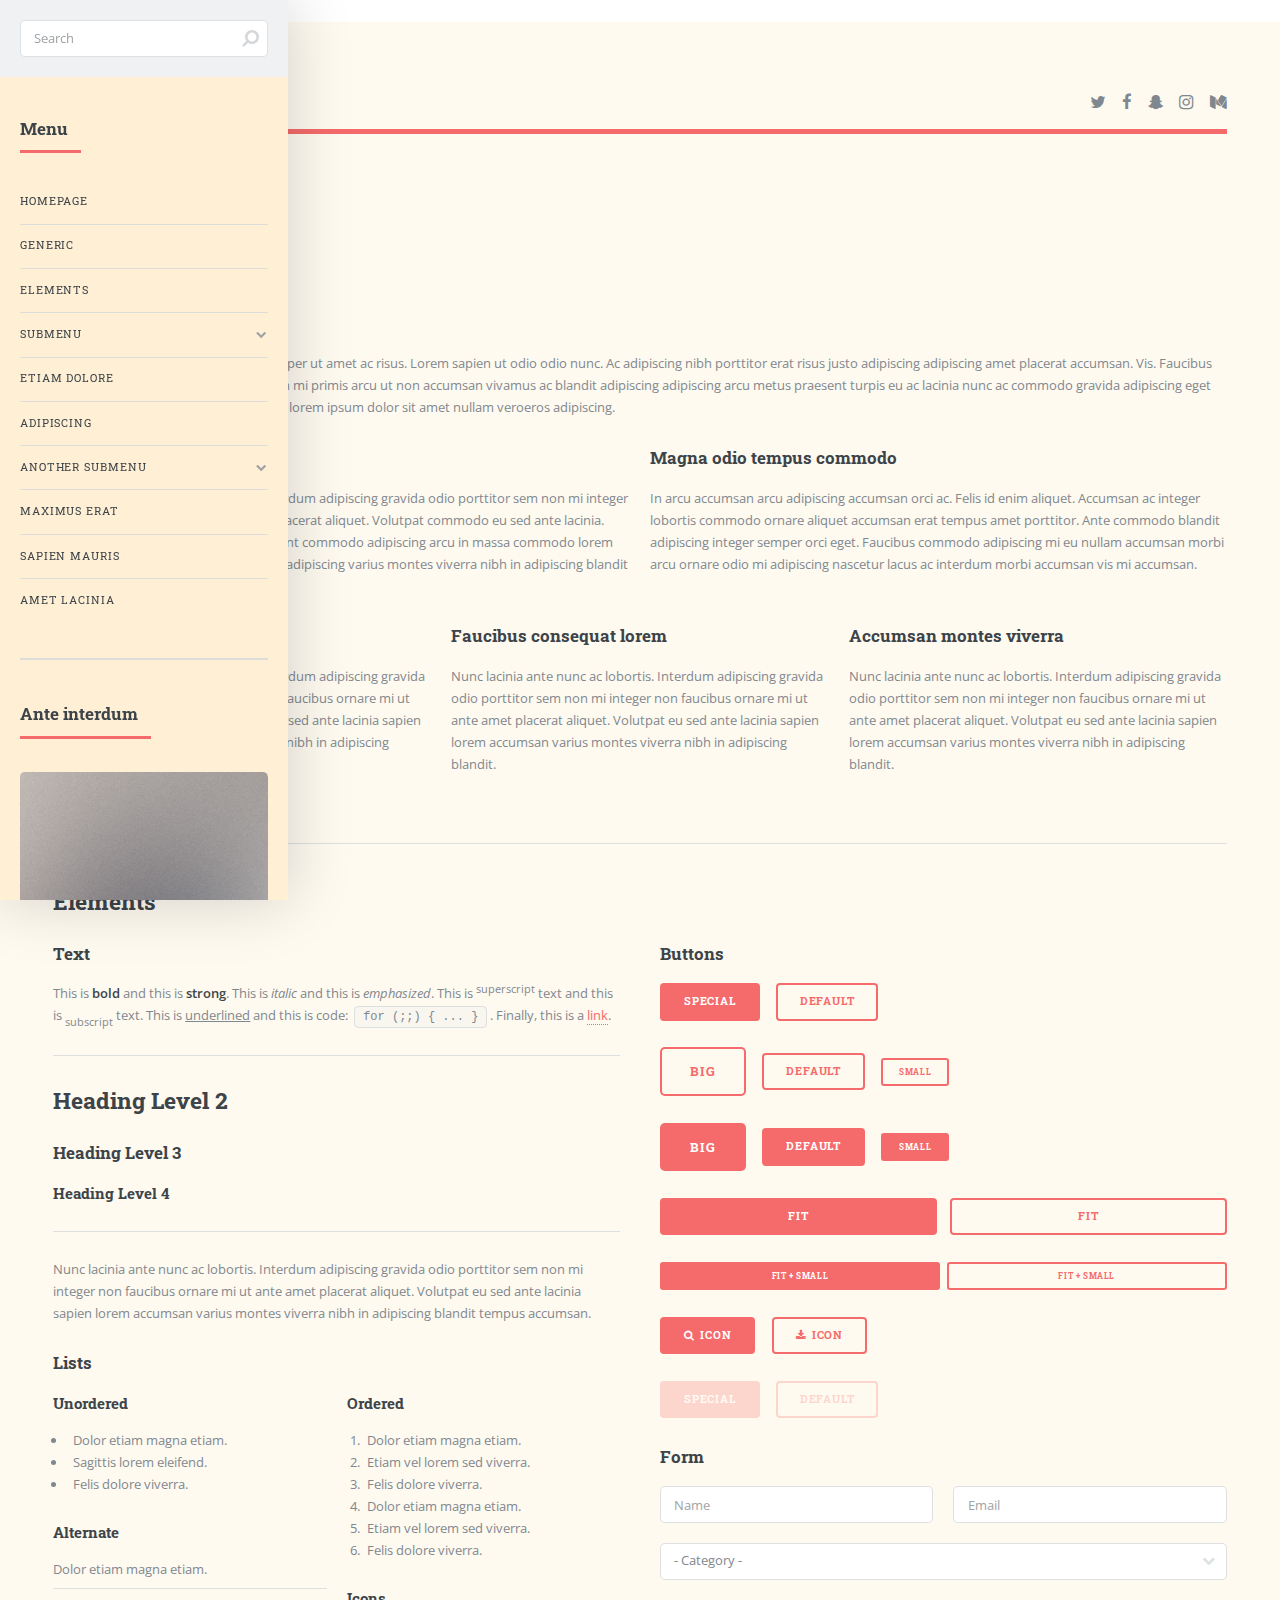
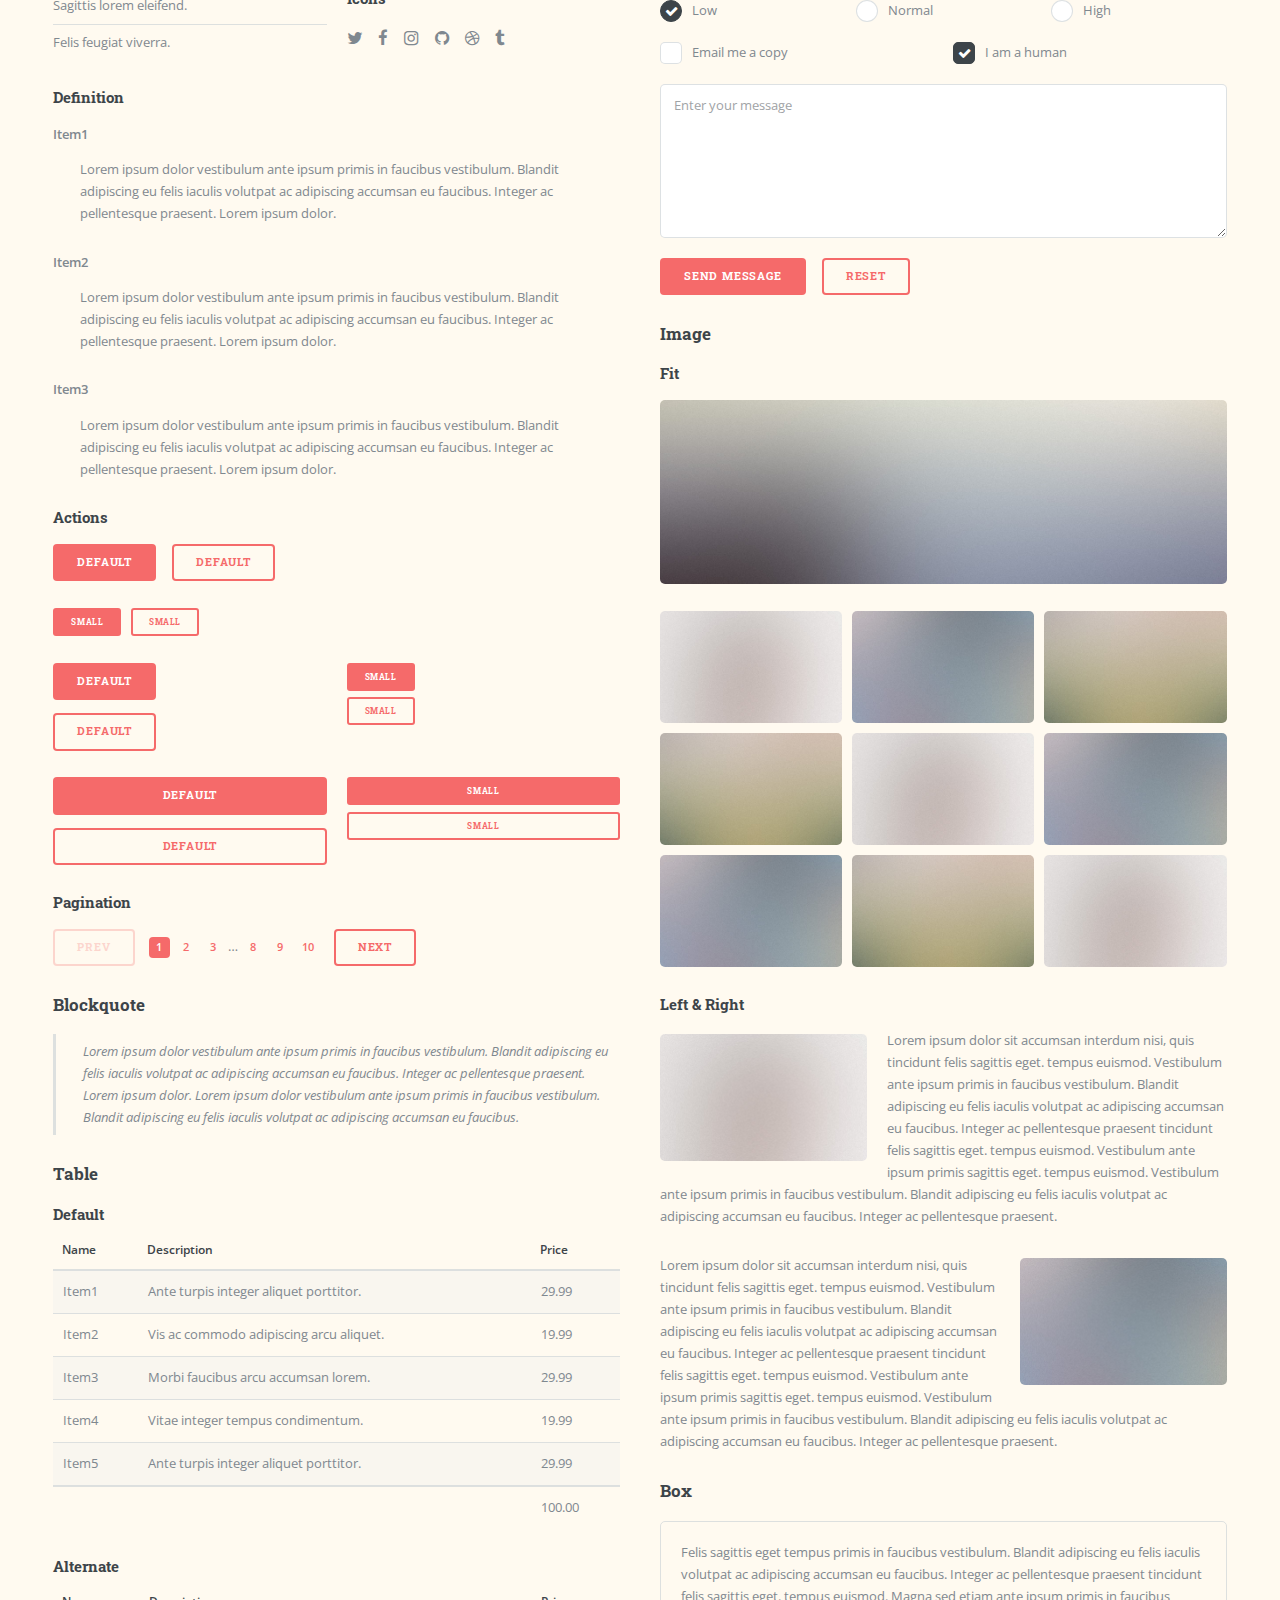
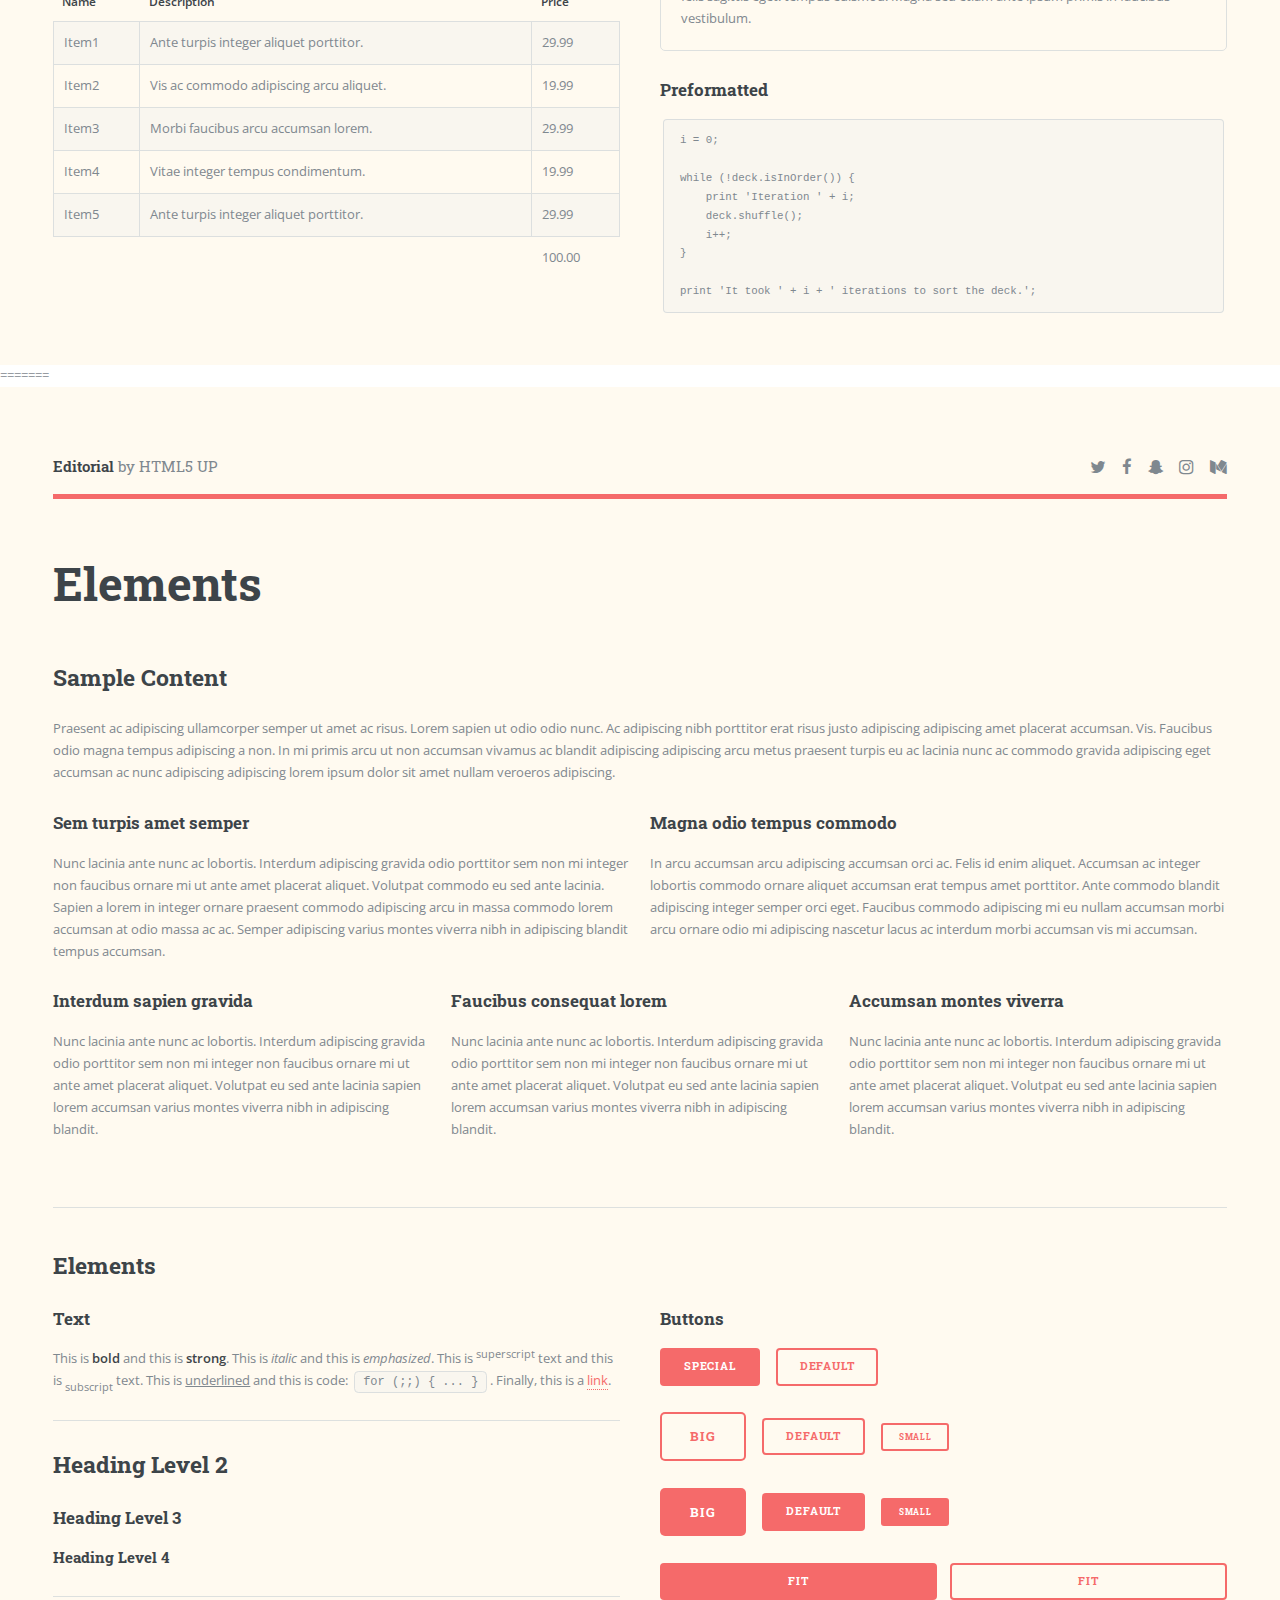
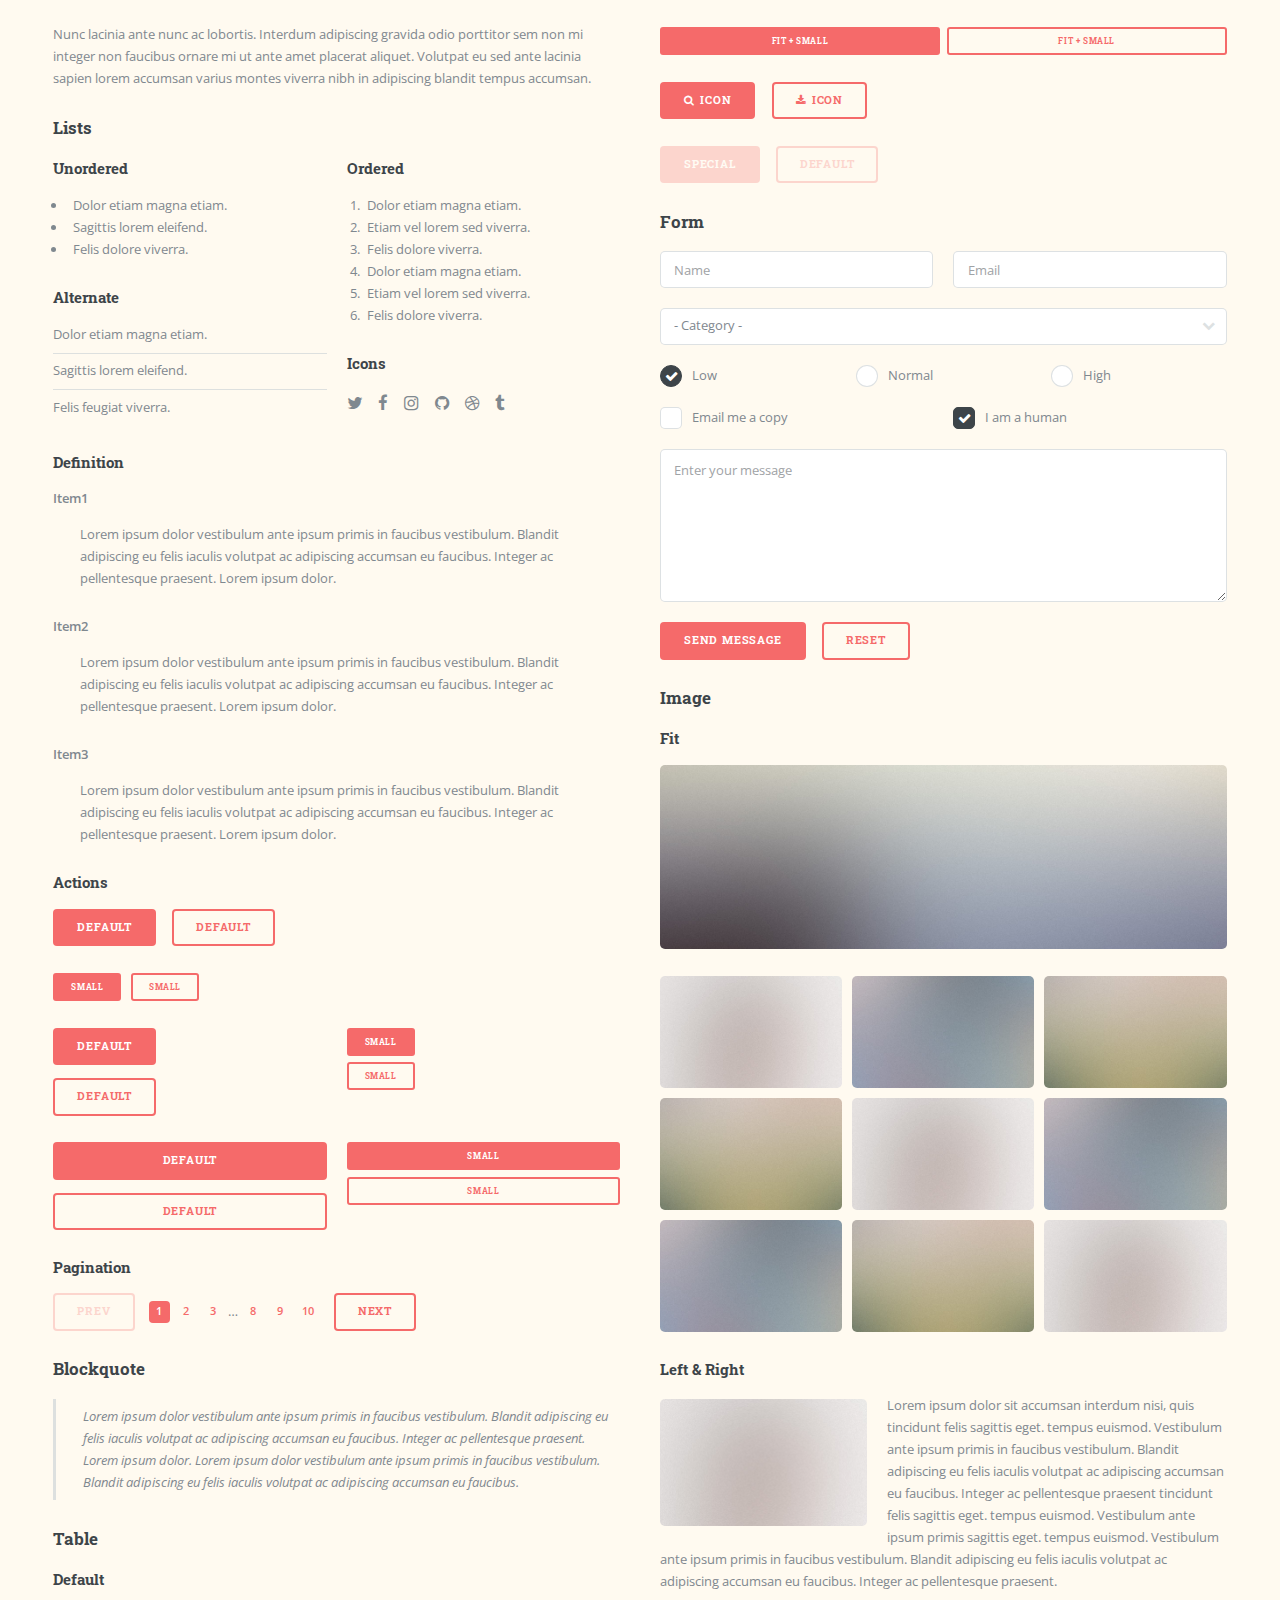
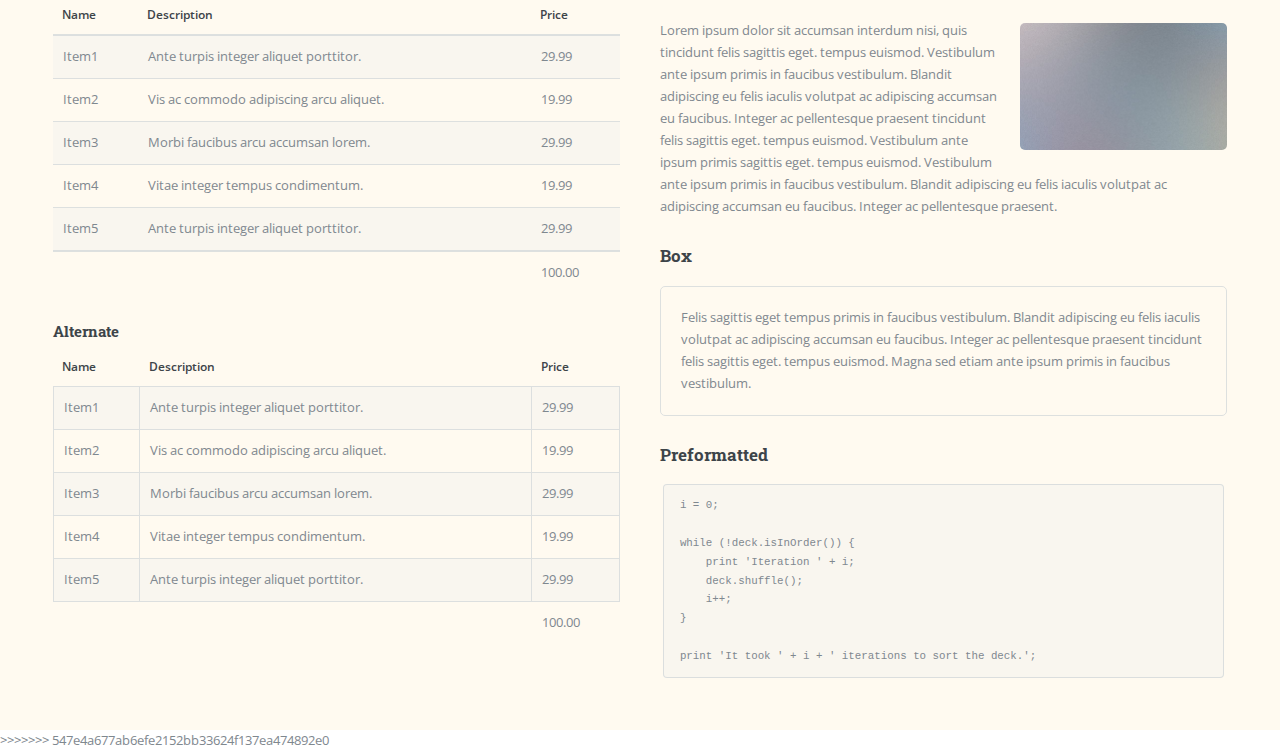
<file: elements.html>
<<<<<<< HEAD
<!DOCTYPE HTML>
<!--
	Editorial by HTML5 UP
	html5up.net | @ajlkn
	Free for personal and commercial use under the CCA 3.0 license (html5up.net/license)
-->
<html>
	<head>
		<title>Elements - Editorial by HTML5 UP</title>
		<meta charset="utf-8" />
		<meta name="viewport" content="width=device-width, initial-scale=1, user-scalable=no" />
		<!--[if lte IE 8]><script src="assets/js/ie/html5shiv.js"></script><![endif]-->
		<link rel="stylesheet" href="assets/css/main.css" />
		<!--[if lte IE 9]><link rel="stylesheet" href="assets/css/ie9.css" /><![endif]-->
		<!--[if lte IE 8]><link rel="stylesheet" href="assets/css/ie8.css" /><![endif]-->
	</head>
	<body>

		<!-- Wrapper -->
			<div id="wrapper">

				<!-- Main -->
					<div id="main">
						<div class="inner">

							<!-- Header -->
								<header id="header">
									<a href="index.html" class="logo"><strong>Editorial</strong> by HTML5 UP</a>
									<ul class="icons">
										<li><a href="#" class="icon fa-twitter"><span class="label">Twitter</span></a></li>
										<li><a href="#" class="icon fa-facebook"><span class="label">Facebook</span></a></li>
										<li><a href="#" class="icon fa-snapchat-ghost"><span class="label">Snapchat</span></a></li>
										<li><a href="#" class="icon fa-instagram"><span class="label">Instagram</span></a></li>
										<li><a href="#" class="icon fa-medium"><span class="label">Medium</span></a></li>
									</ul>
								</header>

							<!-- Content -->
								<section>
									<header class="main">
										<h1>Elements</h1>
									</header>

									<!-- Content -->
										<h2 id="content">Sample Content</h2>
										<p>Praesent ac adipiscing ullamcorper semper ut amet ac risus. Lorem sapien ut odio odio nunc. Ac adipiscing nibh porttitor erat risus justo adipiscing adipiscing amet placerat accumsan. Vis. Faucibus odio magna tempus adipiscing a non. In mi primis arcu ut non accumsan vivamus ac blandit adipiscing adipiscing arcu metus praesent turpis eu ac lacinia nunc ac commodo gravida adipiscing eget accumsan ac nunc adipiscing adipiscing lorem ipsum dolor sit amet nullam veroeros adipiscing.</p>
										<div class="row">
											<div class="6u 12u$(small)">
												<h3>Sem turpis amet semper</h3>
												<p>Nunc lacinia ante nunc ac lobortis. Interdum adipiscing gravida odio porttitor sem non mi integer non faucibus ornare mi ut ante amet placerat aliquet. Volutpat commodo eu sed ante lacinia. Sapien a lorem in integer ornare praesent commodo adipiscing arcu in massa commodo lorem accumsan at odio massa ac ac. Semper adipiscing varius montes viverra nibh in adipiscing blandit tempus accumsan.</p>
											</div>
											<div class="6u$ 12u$(small)">
												<h3>Magna odio tempus commodo</h3>
												<p>In arcu accumsan arcu adipiscing accumsan orci ac. Felis id enim aliquet. Accumsan ac integer lobortis commodo ornare aliquet accumsan erat tempus amet porttitor. Ante commodo blandit adipiscing integer semper orci eget. Faucibus commodo adipiscing mi eu nullam accumsan morbi arcu ornare odio mi adipiscing nascetur lacus ac interdum morbi accumsan vis mi accumsan.</p>
											</div>
											<!-- Break -->
											<div class="4u 12u$(medium)">
												<h3>Interdum sapien gravida</h3>
												<p>Nunc lacinia ante nunc ac lobortis. Interdum adipiscing gravida odio porttitor sem non mi integer non faucibus ornare mi ut ante amet placerat aliquet. Volutpat eu sed ante lacinia sapien lorem accumsan varius montes viverra nibh in adipiscing blandit.</p>
											</div>
											<div class="4u 12u$(medium)">
												<h3>Faucibus consequat lorem</h3>
												<p>Nunc lacinia ante nunc ac lobortis. Interdum adipiscing gravida odio porttitor sem non mi integer non faucibus ornare mi ut ante amet placerat aliquet. Volutpat eu sed ante lacinia sapien lorem accumsan varius montes viverra nibh in adipiscing blandit.</p>
											</div>
											<div class="4u$ 12u$(medium)">
												<h3>Accumsan montes viverra</h3>
												<p>Nunc lacinia ante nunc ac lobortis. Interdum adipiscing gravida odio porttitor sem non mi integer non faucibus ornare mi ut ante amet placerat aliquet. Volutpat eu sed ante lacinia sapien lorem accumsan varius montes viverra nibh in adipiscing blandit.</p>
											</div>
										</div>

									<hr class="major" />

									<!-- Elements -->
										<h2 id="elements">Elements</h2>
										<div class="row 200%">
											<div class="6u 12u$(medium)">

												<!-- Text stuff -->
													<h3>Text</h3>
													<p>This is <b>bold</b> and this is <strong>strong</strong>. This is <i>italic</i> and this is <em>emphasized</em>.
													This is <sup>superscript</sup> text and this is <sub>subscript</sub> text.
													This is <u>underlined</u> and this is code: <code>for (;;) { ... }</code>.
													Finally, this is a <a href="#">link</a>.</p>
													<hr />
													<h2>Heading Level 2</h2>
													<h3>Heading Level 3</h3>
													<h4>Heading Level 4</h4>
													<hr />
													<p>Nunc lacinia ante nunc ac lobortis. Interdum adipiscing gravida odio porttitor sem non mi integer non faucibus ornare mi ut ante amet placerat aliquet. Volutpat eu sed ante lacinia sapien lorem accumsan varius montes viverra nibh in adipiscing blandit tempus accumsan.</p>

												<!-- Lists -->
													<h3>Lists</h3>
													<div class="row">
														<div class="6u 12u$(small)">

															<h4>Unordered</h4>
															<ul>
																<li>Dolor etiam magna etiam.</li>
																<li>Sagittis lorem eleifend.</li>
																<li>Felis dolore viverra.</li>
															</ul>

															<h4>Alternate</h4>
															<ul class="alt">
																<li>Dolor etiam magna etiam.</li>
																<li>Sagittis lorem eleifend.</li>
																<li>Felis feugiat viverra.</li>
															</ul>

														</div>
														<div class="6u$ 12u$(small)">

															<h4>Ordered</h4>
															<ol>
																<li>Dolor etiam magna etiam.</li>
																<li>Etiam vel lorem sed viverra.</li>
																<li>Felis dolore viverra.</li>
																<li>Dolor etiam magna etiam.</li>
																<li>Etiam vel lorem sed viverra.</li>
																<li>Felis dolore viverra.</li>
															</ol>

															<h4>Icons</h4>
															<ul class="icons">
																<li><a href="#" class="icon fa-twitter"><span class="label">Twitter</span></a></li>
																<li><a href="#" class="icon fa-facebook"><span class="label">Facebook</span></a></li>
																<li><a href="#" class="icon fa-instagram"><span class="label">Instagram</span></a></li>
																<li><a href="#" class="icon fa-github"><span class="label">Github</span></a></li>
																<li><a href="#" class="icon fa-dribbble"><span class="label">Dribbble</span></a></li>
																<li><a href="#" class="icon fa-tumblr"><span class="label">Tumblr</span></a></li>
															</ul>

														</div>
													</div>
													<h4>Definition</h4>
													<dl>
														<dt>Item1</dt>
														<dd>
															<p>Lorem ipsum dolor vestibulum ante ipsum primis in faucibus vestibulum. Blandit adipiscing eu felis iaculis volutpat ac adipiscing accumsan eu faucibus. Integer ac pellentesque praesent. Lorem ipsum dolor.</p>
														</dd>
														<dt>Item2</dt>
														<dd>
															<p>Lorem ipsum dolor vestibulum ante ipsum primis in faucibus vestibulum. Blandit adipiscing eu felis iaculis volutpat ac adipiscing accumsan eu faucibus. Integer ac pellentesque praesent. Lorem ipsum dolor.</p>
														</dd>
														<dt>Item3</dt>
														<dd>
															<p>Lorem ipsum dolor vestibulum ante ipsum primis in faucibus vestibulum. Blandit adipiscing eu felis iaculis volutpat ac adipiscing accumsan eu faucibus. Integer ac pellentesque praesent. Lorem ipsum dolor.</p>
														</dd>
													</dl>

													<h4>Actions</h4>
													<ul class="actions">
														<li><a href="#" class="button special">Default</a></li>
														<li><a href="#" class="button">Default</a></li>
													</ul>
													<ul class="actions small">
														<li><a href="#" class="button special small">Small</a></li>
														<li><a href="#" class="button small">Small</a></li>
													</ul>
													<div class="row">
														<div class="6u 12u$(small)">
															<ul class="actions vertical">
																<li><a href="#" class="button special">Default</a></li>
																<li><a href="#" class="button">Default</a></li>
															</ul>
														</div>
														<div class="6u$ 12u$(small)">
															<ul class="actions vertical small">
																<li><a href="#" class="button special small">Small</a></li>
																<li><a href="#" class="button small">Small</a></li>
															</ul>
														</div>
														<div class="6u 12u$(small)">
															<ul class="actions vertical">
																<li><a href="#" class="button special fit">Default</a></li>
																<li><a href="#" class="button fit">Default</a></li>
															</ul>
														</div>
														<div class="6u$ 12u$(small)">
															<ul class="actions vertical small">
																<li><a href="#" class="button special small fit">Small</a></li>
																<li><a href="#" class="button small fit">Small</a></li>
															</ul>
														</div>
													</div>

													<h4>Pagination</h4>
													<ul class="pagination">
														<li><span class="button disabled">Prev</span></li>
														<li><a href="#" class="page active">1</a></li>
														<li><a href="#" class="page">2</a></li>
														<li><a href="#" class="page">3</a></li>
														<li><span>&hellip;</span></li>
														<li><a href="#" class="page">8</a></li>
														<li><a href="#" class="page">9</a></li>
														<li><a href="#" class="page">10</a></li>
														<li><a href="#" class="button">Next</a></li>
													</ul>

												<!-- Blockquote -->
													<h3>Blockquote</h3>
													<blockquote>Lorem ipsum dolor vestibulum ante ipsum primis in faucibus vestibulum. Blandit adipiscing eu felis iaculis volutpat ac adipiscing accumsan eu faucibus. Integer ac pellentesque praesent. Lorem ipsum dolor. Lorem ipsum dolor vestibulum ante ipsum primis in faucibus vestibulum. Blandit adipiscing eu felis iaculis volutpat ac adipiscing accumsan eu faucibus.</blockquote>

												<!-- Table -->
													<h3>Table</h3>

													<h4>Default</h4>
													<div class="table-wrapper">
														<table>
															<thead>
																<tr>
																	<th>Name</th>
																	<th>Description</th>
																	<th>Price</th>
																</tr>
															</thead>
															<tbody>
																<tr>
																	<td>Item1</td>
																	<td>Ante turpis integer aliquet porttitor.</td>
																	<td>29.99</td>
																</tr>
																<tr>
																	<td>Item2</td>
																	<td>Vis ac commodo adipiscing arcu aliquet.</td>
																	<td>19.99</td>
																</tr>
																<tr>
																	<td>Item3</td>
																	<td> Morbi faucibus arcu accumsan lorem.</td>
																	<td>29.99</td>
																</tr>
																<tr>
																	<td>Item4</td>
																	<td>Vitae integer tempus condimentum.</td>
																	<td>19.99</td>
																</tr>
																<tr>
																	<td>Item5</td>
																	<td>Ante turpis integer aliquet porttitor.</td>
																	<td>29.99</td>
																</tr>
															</tbody>
															<tfoot>
																<tr>
																	<td colspan="2"></td>
																	<td>100.00</td>
																</tr>
															</tfoot>
														</table>
													</div>

													<h4>Alternate</h4>
													<div class="table-wrapper">
														<table class="alt">
															<thead>
																<tr>
																	<th>Name</th>
																	<th>Description</th>
																	<th>Price</th>
																</tr>
															</thead>
															<tbody>
																<tr>
																	<td>Item1</td>
																	<td>Ante turpis integer aliquet porttitor.</td>
																	<td>29.99</td>
																</tr>
																<tr>
																	<td>Item2</td>
																	<td>Vis ac commodo adipiscing arcu aliquet.</td>
																	<td>19.99</td>
																</tr>
																<tr>
																	<td>Item3</td>
																	<td> Morbi faucibus arcu accumsan lorem.</td>
																	<td>29.99</td>
																</tr>
																<tr>
																	<td>Item4</td>
																	<td>Vitae integer tempus condimentum.</td>
																	<td>19.99</td>
																</tr>
																<tr>
																	<td>Item5</td>
																	<td>Ante turpis integer aliquet porttitor.</td>
																	<td>29.99</td>
																</tr>
															</tbody>
															<tfoot>
																<tr>
																	<td colspan="2"></td>
																	<td>100.00</td>
																</tr>
															</tfoot>
														</table>
													</div>

											</div>
											<div class="6u$ 12u$(medium)">

												<!-- Buttons -->
													<h3>Buttons</h3>
													<ul class="actions">
														<li><a href="#" class="button special">Special</a></li>
														<li><a href="#" class="button">Default</a></li>
													</ul>
													<ul class="actions">
														<li><a href="#" class="button big">Big</a></li>
														<li><a href="#" class="button">Default</a></li>
														<li><a href="#" class="button small">Small</a></li>
													</ul>
													<ul class="actions">
														<li><a href="#" class="button special big">Big</a></li>
														<li><a href="#" class="button special">Default</a></li>
														<li><a href="#" class="button special small">Small</a></li>
													</ul>
													<ul class="actions fit">
														<li><a href="#" class="button special fit">Fit</a></li>
														<li><a href="#" class="button fit">Fit</a></li>
													</ul>
													<ul class="actions fit small">
														<li><a href="#" class="button special fit small">Fit + Small</a></li>
														<li><a href="#" class="button fit small">Fit + Small</a></li>
													</ul>
													<ul class="actions">
														<li><a href="#" class="button special icon fa-search">Icon</a></li>
														<li><a href="#" class="button icon fa-download">Icon</a></li>
													</ul>
													<ul class="actions">
														<li><span class="button special disabled">Special</span></li>
														<li><span class="button disabled">Default</span></li>
													</ul>

												<!-- Form -->
													<h3>Form</h3>

													<form method="post" action="#">
														<div class="row uniform">
															<div class="6u 12u$(xsmall)">
																<input type="text" name="demo-name" id="demo-name" value="" placeholder="Name" />
															</div>
															<div class="6u$ 12u$(xsmall)">
																<input type="email" name="demo-email" id="demo-email" value="" placeholder="Email" />
															</div>
															<!-- Break -->
															<div class="12u$">
																<div class="select-wrapper">
																	<select name="demo-category" id="demo-category">
																		<option value="">- Category -</option>
																		<option value="1">Manufacturing</option>
																		<option value="1">Shipping</option>
																		<option value="1">Administration</option>
																		<option value="1">Human Resources</option>
																	</select>
																</div>
															</div>
															<!-- Break -->
															<div class="4u 12u$(small)">
																<input type="radio" id="demo-priority-low" name="demo-priority" checked>
																<label for="demo-priority-low">Low</label>
															</div>
															<div class="4u 12u$(small)">
																<input type="radio" id="demo-priority-normal" name="demo-priority">
																<label for="demo-priority-normal">Normal</label>
															</div>
															<div class="4u$ 12u$(small)">
																<input type="radio" id="demo-priority-high" name="demo-priority">
																<label for="demo-priority-high">High</label>
															</div>
															<!-- Break -->
															<div class="6u 12u$(small)">
																<input type="checkbox" id="demo-copy" name="demo-copy">
																<label for="demo-copy">Email me a copy</label>
															</div>
															<div class="6u$ 12u$(small)">
																<input type="checkbox" id="demo-human" name="demo-human" checked>
																<label for="demo-human">I am a human</label>
															</div>
															<!-- Break -->
															<div class="12u$">
																<textarea name="demo-message" id="demo-message" placeholder="Enter your message" rows="6"></textarea>
															</div>
															<!-- Break -->
															<div class="12u$">
																<ul class="actions">
																	<li><input type="submit" value="Send Message" class="special" /></li>
																	<li><input type="reset" value="Reset" /></li>
																</ul>
															</div>
														</div>
													</form>

												<!-- Image -->
													<h3>Image</h3>

													<h4>Fit</h4>
													<span class="image fit"><img src="images/pic11.jpg" alt="" /></span>
													<div class="box alt">
														<div class="row 50% uniform">
															<div class="4u"><span class="image fit"><img src="images/pic01.jpg" alt="" /></span></div>
															<div class="4u"><span class="image fit"><img src="images/pic02.jpg" alt="" /></span></div>
															<div class="4u$"><span class="image fit"><img src="images/pic03.jpg" alt="" /></span></div>
															<!-- Break -->
															<div class="4u"><span class="image fit"><img src="images/pic03.jpg" alt="" /></span></div>
															<div class="4u"><span class="image fit"><img src="images/pic01.jpg" alt="" /></span></div>
															<div class="4u$"><span class="image fit"><img src="images/pic02.jpg" alt="" /></span></div>
															<!-- Break -->
															<div class="4u"><span class="image fit"><img src="images/pic02.jpg" alt="" /></span></div>
															<div class="4u"><span class="image fit"><img src="images/pic03.jpg" alt="" /></span></div>
															<div class="4u$"><span class="image fit"><img src="images/pic01.jpg" alt="" /></span></div>
														</div>
													</div>

													<h4>Left &amp; Right</h4>
													<p><span class="image left"><img src="images/pic01.jpg" alt="" /></span>Lorem ipsum dolor sit accumsan interdum nisi, quis tincidunt felis sagittis eget. tempus euismod. Vestibulum ante ipsum primis in faucibus vestibulum. Blandit adipiscing eu felis iaculis volutpat ac adipiscing accumsan eu faucibus. Integer ac pellentesque praesent tincidunt felis sagittis eget. tempus euismod. Vestibulum ante ipsum primis sagittis eget. tempus euismod. Vestibulum ante ipsum primis in faucibus vestibulum. Blandit adipiscing eu felis iaculis volutpat ac adipiscing accumsan eu faucibus. Integer ac pellentesque praesent.</p>
													<p><span class="image right"><img src="images/pic02.jpg" alt="" /></span>Lorem ipsum dolor sit accumsan interdum nisi, quis tincidunt felis sagittis eget. tempus euismod. Vestibulum ante ipsum primis in faucibus vestibulum. Blandit adipiscing eu felis iaculis volutpat ac adipiscing accumsan eu faucibus. Integer ac pellentesque praesent tincidunt felis sagittis eget. tempus euismod. Vestibulum ante ipsum primis sagittis eget. tempus euismod. Vestibulum ante ipsum primis in faucibus vestibulum. Blandit adipiscing eu felis iaculis volutpat ac adipiscing accumsan eu faucibus. Integer ac pellentesque praesent.</p>

												<!-- Box -->
													<h3>Box</h3>
													<div class="box">
														<p>Felis sagittis eget tempus primis in faucibus vestibulum. Blandit adipiscing eu felis iaculis volutpat ac adipiscing accumsan eu faucibus. Integer ac pellentesque praesent tincidunt felis sagittis eget. tempus euismod. Magna sed etiam ante ipsum primis in faucibus vestibulum.</p>
													</div>

												<!-- Preformatted Code -->
													<h3>Preformatted</h3>
													<pre><code>i = 0;

while (!deck.isInOrder()) {
    print 'Iteration ' + i;
    deck.shuffle();
    i++;
}

print 'It took ' + i + ' iterations to sort the deck.';
</code></pre>

											</div>
										</div>

								</section>

						</div>
					</div>

				<!-- Sidebar -->
					<div id="sidebar">
						<div class="inner">

							<!-- Search -->
								<section id="search" class="alt">
									<form method="post" action="#">
										<input type="text" name="query" id="query" placeholder="Search" />
									</form>
								</section>

							<!-- Menu -->
								<nav id="menu">
									<header class="major">
										<h2>Menu</h2>
									</header>
									<ul>
										<li><a href="index.html">Homepage</a></li>
										<li><a href="generic.html">Generic</a></li>
										<li><a href="elements.html">Elements</a></li>
										<li>
											<span class="opener">Submenu</span>
											<ul>
												<li><a href="#">Lorem Dolor</a></li>
												<li><a href="#">Ipsum Adipiscing</a></li>
												<li><a href="#">Tempus Magna</a></li>
												<li><a href="#">Feugiat Veroeros</a></li>
											</ul>
										</li>
										<li><a href="#">Etiam Dolore</a></li>
										<li><a href="#">Adipiscing</a></li>
										<li>
											<span class="opener">Another Submenu</span>
											<ul>
												<li><a href="#">Lorem Dolor</a></li>
												<li><a href="#">Ipsum Adipiscing</a></li>
												<li><a href="#">Tempus Magna</a></li>
												<li><a href="#">Feugiat Veroeros</a></li>
											</ul>
										</li>
										<li><a href="#">Maximus Erat</a></li>
										<li><a href="#">Sapien Mauris</a></li>
										<li><a href="#">Amet Lacinia</a></li>
									</ul>
								</nav>

							<!-- Section -->
								<section>
									<header class="major">
										<h2>Ante interdum</h2>
									</header>
									<div class="mini-posts">
										<article>
											<a href="#" class="image"><img src="images/pic07.jpg" alt="" /></a>
											<p>Aenean ornare velit lacus, ac varius enim lorem ullamcorper dolore aliquam.</p>
										</article>
										<article>
											<a href="#" class="image"><img src="images/pic08.jpg" alt="" /></a>
											<p>Aenean ornare velit lacus, ac varius enim lorem ullamcorper dolore aliquam.</p>
										</article>
										<article>
											<a href="#" class="image"><img src="images/pic09.jpg" alt="" /></a>
											<p>Aenean ornare velit lacus, ac varius enim lorem ullamcorper dolore aliquam.</p>
										</article>
									</div>
									<ul class="actions">
										<li><a href="#" class="button">More</a></li>
									</ul>
								</section>

							<!-- Section -->
								<section>
									<header class="major">
										<h2>Get in touch</h2>
									</header>
									<p>Sed varius enim lorem ullamcorper dolore aliquam aenean ornare velit lacus, ac varius enim lorem ullamcorper dolore. Proin sed aliquam facilisis ante interdum. Sed nulla amet lorem feugiat tempus aliquam.</p>
									<ul class="contact">
										<li class="fa-envelope-o"><a href="#">information@untitled.tld</a></li>
										<li class="fa-phone">(000) 000-0000</li>
										<li class="fa-home">1234 Somewhere Road #8254<br />
										Nashville, TN 00000-0000</li>
									</ul>
								</section>

							<!-- Footer -->
								<footer id="footer">
									<p class="copyright">&copy; Untitled. All rights reserved. Demo Images: <a href="https://unsplash.com">Unsplash</a>. Design: <a href="https://html5up.net">HTML5 UP</a>.</p>
								</footer>

						</div>
					</div>

			</div>

		<!-- Scripts -->
			<script src="assets/js/jquery.min.js"></script>
			<script src="assets/js/skel.min.js"></script>
			<script src="assets/js/util.js"></script>
			<!--[if lte IE 8]><script src="assets/js/ie/respond.min.js"></script><![endif]-->
			<script src="assets/js/main.js"></script>

	</body>
=======
<!DOCTYPE HTML>
<!--
	Editorial by HTML5 UP
	html5up.net | @ajlkn
	Free for personal and commercial use under the CCA 3.0 license (html5up.net/license)
-->
<html>
	<head>
		<title>Elements - Editorial by HTML5 UP</title>
		<meta charset="utf-8" />
		<meta name="viewport" content="width=device-width, initial-scale=1, user-scalable=no" />
		<!--[if lte IE 8]><script src="assets/js/ie/html5shiv.js"></script><![endif]-->
		<link rel="stylesheet" href="assets/css/main.css" />
		<!--[if lte IE 9]><link rel="stylesheet" href="assets/css/ie9.css" /><![endif]-->
		<!--[if lte IE 8]><link rel="stylesheet" href="assets/css/ie8.css" /><![endif]-->
	</head>
	<body>

		<!-- Wrapper -->
			<div id="wrapper">

				<!-- Main -->
					<div id="main">
						<div class="inner">

							<!-- Header -->
								<header id="header">
									<a href="index.html" class="logo"><strong>Editorial</strong> by HTML5 UP</a>
									<ul class="icons">
										<li><a href="#" class="icon fa-twitter"><span class="label">Twitter</span></a></li>
										<li><a href="#" class="icon fa-facebook"><span class="label">Facebook</span></a></li>
										<li><a href="#" class="icon fa-snapchat-ghost"><span class="label">Snapchat</span></a></li>
										<li><a href="#" class="icon fa-instagram"><span class="label">Instagram</span></a></li>
										<li><a href="#" class="icon fa-medium"><span class="label">Medium</span></a></li>
									</ul>
								</header>

							<!-- Content -->
								<section>
									<header class="main">
										<h1>Elements</h1>
									</header>

									<!-- Content -->
										<h2 id="content">Sample Content</h2>
										<p>Praesent ac adipiscing ullamcorper semper ut amet ac risus. Lorem sapien ut odio odio nunc. Ac adipiscing nibh porttitor erat risus justo adipiscing adipiscing amet placerat accumsan. Vis. Faucibus odio magna tempus adipiscing a non. In mi primis arcu ut non accumsan vivamus ac blandit adipiscing adipiscing arcu metus praesent turpis eu ac lacinia nunc ac commodo gravida adipiscing eget accumsan ac nunc adipiscing adipiscing lorem ipsum dolor sit amet nullam veroeros adipiscing.</p>
										<div class="row">
											<div class="6u 12u$(small)">
												<h3>Sem turpis amet semper</h3>
												<p>Nunc lacinia ante nunc ac lobortis. Interdum adipiscing gravida odio porttitor sem non mi integer non faucibus ornare mi ut ante amet placerat aliquet. Volutpat commodo eu sed ante lacinia. Sapien a lorem in integer ornare praesent commodo adipiscing arcu in massa commodo lorem accumsan at odio massa ac ac. Semper adipiscing varius montes viverra nibh in adipiscing blandit tempus accumsan.</p>
											</div>
											<div class="6u$ 12u$(small)">
												<h3>Magna odio tempus commodo</h3>
												<p>In arcu accumsan arcu adipiscing accumsan orci ac. Felis id enim aliquet. Accumsan ac integer lobortis commodo ornare aliquet accumsan erat tempus amet porttitor. Ante commodo blandit adipiscing integer semper orci eget. Faucibus commodo adipiscing mi eu nullam accumsan morbi arcu ornare odio mi adipiscing nascetur lacus ac interdum morbi accumsan vis mi accumsan.</p>
											</div>
											<!-- Break -->
											<div class="4u 12u$(medium)">
												<h3>Interdum sapien gravida</h3>
												<p>Nunc lacinia ante nunc ac lobortis. Interdum adipiscing gravida odio porttitor sem non mi integer non faucibus ornare mi ut ante amet placerat aliquet. Volutpat eu sed ante lacinia sapien lorem accumsan varius montes viverra nibh in adipiscing blandit.</p>
											</div>
											<div class="4u 12u$(medium)">
												<h3>Faucibus consequat lorem</h3>
												<p>Nunc lacinia ante nunc ac lobortis. Interdum adipiscing gravida odio porttitor sem non mi integer non faucibus ornare mi ut ante amet placerat aliquet. Volutpat eu sed ante lacinia sapien lorem accumsan varius montes viverra nibh in adipiscing blandit.</p>
											</div>
											<div class="4u$ 12u$(medium)">
												<h3>Accumsan montes viverra</h3>
												<p>Nunc lacinia ante nunc ac lobortis. Interdum adipiscing gravida odio porttitor sem non mi integer non faucibus ornare mi ut ante amet placerat aliquet. Volutpat eu sed ante lacinia sapien lorem accumsan varius montes viverra nibh in adipiscing blandit.</p>
											</div>
										</div>

									<hr class="major" />

									<!-- Elements -->
										<h2 id="elements">Elements</h2>
										<div class="row 200%">
											<div class="6u 12u$(medium)">

												<!-- Text stuff -->
													<h3>Text</h3>
													<p>This is <b>bold</b> and this is <strong>strong</strong>. This is <i>italic</i> and this is <em>emphasized</em>.
													This is <sup>superscript</sup> text and this is <sub>subscript</sub> text.
													This is <u>underlined</u> and this is code: <code>for (;;) { ... }</code>.
													Finally, this is a <a href="#">link</a>.</p>
													<hr />
													<h2>Heading Level 2</h2>
													<h3>Heading Level 3</h3>
													<h4>Heading Level 4</h4>
													<hr />
													<p>Nunc lacinia ante nunc ac lobortis. Interdum adipiscing gravida odio porttitor sem non mi integer non faucibus ornare mi ut ante amet placerat aliquet. Volutpat eu sed ante lacinia sapien lorem accumsan varius montes viverra nibh in adipiscing blandit tempus accumsan.</p>

												<!-- Lists -->
													<h3>Lists</h3>
													<div class="row">
														<div class="6u 12u$(small)">

															<h4>Unordered</h4>
															<ul>
																<li>Dolor etiam magna etiam.</li>
																<li>Sagittis lorem eleifend.</li>
																<li>Felis dolore viverra.</li>
															</ul>

															<h4>Alternate</h4>
															<ul class="alt">
																<li>Dolor etiam magna etiam.</li>
																<li>Sagittis lorem eleifend.</li>
																<li>Felis feugiat viverra.</li>
															</ul>

														</div>
														<div class="6u$ 12u$(small)">

															<h4>Ordered</h4>
															<ol>
																<li>Dolor etiam magna etiam.</li>
																<li>Etiam vel lorem sed viverra.</li>
																<li>Felis dolore viverra.</li>
																<li>Dolor etiam magna etiam.</li>
																<li>Etiam vel lorem sed viverra.</li>
																<li>Felis dolore viverra.</li>
															</ol>

															<h4>Icons</h4>
															<ul class="icons">
																<li><a href="#" class="icon fa-twitter"><span class="label">Twitter</span></a></li>
																<li><a href="#" class="icon fa-facebook"><span class="label">Facebook</span></a></li>
																<li><a href="#" class="icon fa-instagram"><span class="label">Instagram</span></a></li>
																<li><a href="#" class="icon fa-github"><span class="label">Github</span></a></li>
																<li><a href="#" class="icon fa-dribbble"><span class="label">Dribbble</span></a></li>
																<li><a href="#" class="icon fa-tumblr"><span class="label">Tumblr</span></a></li>
															</ul>

														</div>
													</div>
													<h4>Definition</h4>
													<dl>
														<dt>Item1</dt>
														<dd>
															<p>Lorem ipsum dolor vestibulum ante ipsum primis in faucibus vestibulum. Blandit adipiscing eu felis iaculis volutpat ac adipiscing accumsan eu faucibus. Integer ac pellentesque praesent. Lorem ipsum dolor.</p>
														</dd>
														<dt>Item2</dt>
														<dd>
															<p>Lorem ipsum dolor vestibulum ante ipsum primis in faucibus vestibulum. Blandit adipiscing eu felis iaculis volutpat ac adipiscing accumsan eu faucibus. Integer ac pellentesque praesent. Lorem ipsum dolor.</p>
														</dd>
														<dt>Item3</dt>
														<dd>
															<p>Lorem ipsum dolor vestibulum ante ipsum primis in faucibus vestibulum. Blandit adipiscing eu felis iaculis volutpat ac adipiscing accumsan eu faucibus. Integer ac pellentesque praesent. Lorem ipsum dolor.</p>
														</dd>
													</dl>

													<h4>Actions</h4>
													<ul class="actions">
														<li><a href="#" class="button special">Default</a></li>
														<li><a href="#" class="button">Default</a></li>
													</ul>
													<ul class="actions small">
														<li><a href="#" class="button special small">Small</a></li>
														<li><a href="#" class="button small">Small</a></li>
													</ul>
													<div class="row">
														<div class="6u 12u$(small)">
															<ul class="actions vertical">
																<li><a href="#" class="button special">Default</a></li>
																<li><a href="#" class="button">Default</a></li>
															</ul>
														</div>
														<div class="6u$ 12u$(small)">
															<ul class="actions vertical small">
																<li><a href="#" class="button special small">Small</a></li>
																<li><a href="#" class="button small">Small</a></li>
															</ul>
														</div>
														<div class="6u 12u$(small)">
															<ul class="actions vertical">
																<li><a href="#" class="button special fit">Default</a></li>
																<li><a href="#" class="button fit">Default</a></li>
															</ul>
														</div>
														<div class="6u$ 12u$(small)">
															<ul class="actions vertical small">
																<li><a href="#" class="button special small fit">Small</a></li>
																<li><a href="#" class="button small fit">Small</a></li>
															</ul>
														</div>
													</div>

													<h4>Pagination</h4>
													<ul class="pagination">
														<li><span class="button disabled">Prev</span></li>
														<li><a href="#" class="page active">1</a></li>
														<li><a href="#" class="page">2</a></li>
														<li><a href="#" class="page">3</a></li>
														<li><span>&hellip;</span></li>
														<li><a href="#" class="page">8</a></li>
														<li><a href="#" class="page">9</a></li>
														<li><a href="#" class="page">10</a></li>
														<li><a href="#" class="button">Next</a></li>
													</ul>

												<!-- Blockquote -->
													<h3>Blockquote</h3>
													<blockquote>Lorem ipsum dolor vestibulum ante ipsum primis in faucibus vestibulum. Blandit adipiscing eu felis iaculis volutpat ac adipiscing accumsan eu faucibus. Integer ac pellentesque praesent. Lorem ipsum dolor. Lorem ipsum dolor vestibulum ante ipsum primis in faucibus vestibulum. Blandit adipiscing eu felis iaculis volutpat ac adipiscing accumsan eu faucibus.</blockquote>

												<!-- Table -->
													<h3>Table</h3>

													<h4>Default</h4>
													<div class="table-wrapper">
														<table>
															<thead>
																<tr>
																	<th>Name</th>
																	<th>Description</th>
																	<th>Price</th>
																</tr>
															</thead>
															<tbody>
																<tr>
																	<td>Item1</td>
																	<td>Ante turpis integer aliquet porttitor.</td>
																	<td>29.99</td>
																</tr>
																<tr>
																	<td>Item2</td>
																	<td>Vis ac commodo adipiscing arcu aliquet.</td>
																	<td>19.99</td>
																</tr>
																<tr>
																	<td>Item3</td>
																	<td> Morbi faucibus arcu accumsan lorem.</td>
																	<td>29.99</td>
																</tr>
																<tr>
																	<td>Item4</td>
																	<td>Vitae integer tempus condimentum.</td>
																	<td>19.99</td>
																</tr>
																<tr>
																	<td>Item5</td>
																	<td>Ante turpis integer aliquet porttitor.</td>
																	<td>29.99</td>
																</tr>
															</tbody>
															<tfoot>
																<tr>
																	<td colspan="2"></td>
																	<td>100.00</td>
																</tr>
															</tfoot>
														</table>
													</div>

													<h4>Alternate</h4>
													<div class="table-wrapper">
														<table class="alt">
															<thead>
																<tr>
																	<th>Name</th>
																	<th>Description</th>
																	<th>Price</th>
																</tr>
															</thead>
															<tbody>
																<tr>
																	<td>Item1</td>
																	<td>Ante turpis integer aliquet porttitor.</td>
																	<td>29.99</td>
																</tr>
																<tr>
																	<td>Item2</td>
																	<td>Vis ac commodo adipiscing arcu aliquet.</td>
																	<td>19.99</td>
																</tr>
																<tr>
																	<td>Item3</td>
																	<td> Morbi faucibus arcu accumsan lorem.</td>
																	<td>29.99</td>
																</tr>
																<tr>
																	<td>Item4</td>
																	<td>Vitae integer tempus condimentum.</td>
																	<td>19.99</td>
																</tr>
																<tr>
																	<td>Item5</td>
																	<td>Ante turpis integer aliquet porttitor.</td>
																	<td>29.99</td>
																</tr>
															</tbody>
															<tfoot>
																<tr>
																	<td colspan="2"></td>
																	<td>100.00</td>
																</tr>
															</tfoot>
														</table>
													</div>

											</div>
											<div class="6u$ 12u$(medium)">

												<!-- Buttons -->
													<h3>Buttons</h3>
													<ul class="actions">
														<li><a href="#" class="button special">Special</a></li>
														<li><a href="#" class="button">Default</a></li>
													</ul>
													<ul class="actions">
														<li><a href="#" class="button big">Big</a></li>
														<li><a href="#" class="button">Default</a></li>
														<li><a href="#" class="button small">Small</a></li>
													</ul>
													<ul class="actions">
														<li><a href="#" class="button special big">Big</a></li>
														<li><a href="#" class="button special">Default</a></li>
														<li><a href="#" class="button special small">Small</a></li>
													</ul>
													<ul class="actions fit">
														<li><a href="#" class="button special fit">Fit</a></li>
														<li><a href="#" class="button fit">Fit</a></li>
													</ul>
													<ul class="actions fit small">
														<li><a href="#" class="button special fit small">Fit + Small</a></li>
														<li><a href="#" class="button fit small">Fit + Small</a></li>
													</ul>
													<ul class="actions">
														<li><a href="#" class="button special icon fa-search">Icon</a></li>
														<li><a href="#" class="button icon fa-download">Icon</a></li>
													</ul>
													<ul class="actions">
														<li><span class="button special disabled">Special</span></li>
														<li><span class="button disabled">Default</span></li>
													</ul>

												<!-- Form -->
													<h3>Form</h3>

													<form method="post" action="#">
														<div class="row uniform">
															<div class="6u 12u$(xsmall)">
																<input type="text" name="demo-name" id="demo-name" value="" placeholder="Name" />
															</div>
															<div class="6u$ 12u$(xsmall)">
																<input type="email" name="demo-email" id="demo-email" value="" placeholder="Email" />
															</div>
															<!-- Break -->
															<div class="12u$">
																<div class="select-wrapper">
																	<select name="demo-category" id="demo-category">
																		<option value="">- Category -</option>
																		<option value="1">Manufacturing</option>
																		<option value="1">Shipping</option>
																		<option value="1">Administration</option>
																		<option value="1">Human Resources</option>
																	</select>
																</div>
															</div>
															<!-- Break -->
															<div class="4u 12u$(small)">
																<input type="radio" id="demo-priority-low" name="demo-priority" checked>
																<label for="demo-priority-low">Low</label>
															</div>
															<div class="4u 12u$(small)">
																<input type="radio" id="demo-priority-normal" name="demo-priority">
																<label for="demo-priority-normal">Normal</label>
															</div>
															<div class="4u$ 12u$(small)">
																<input type="radio" id="demo-priority-high" name="demo-priority">
																<label for="demo-priority-high">High</label>
															</div>
															<!-- Break -->
															<div class="6u 12u$(small)">
																<input type="checkbox" id="demo-copy" name="demo-copy">
																<label for="demo-copy">Email me a copy</label>
															</div>
															<div class="6u$ 12u$(small)">
																<input type="checkbox" id="demo-human" name="demo-human" checked>
																<label for="demo-human">I am a human</label>
															</div>
															<!-- Break -->
															<div class="12u$">
																<textarea name="demo-message" id="demo-message" placeholder="Enter your message" rows="6"></textarea>
															</div>
															<!-- Break -->
															<div class="12u$">
																<ul class="actions">
																	<li><input type="submit" value="Send Message" class="special" /></li>
																	<li><input type="reset" value="Reset" /></li>
																</ul>
															</div>
														</div>
													</form>

												<!-- Image -->
													<h3>Image</h3>

													<h4>Fit</h4>
													<span class="image fit"><img src="images/pic11.jpg" alt="" /></span>
													<div class="box alt">
														<div class="row 50% uniform">
															<div class="4u"><span class="image fit"><img src="images/pic01.jpg" alt="" /></span></div>
															<div class="4u"><span class="image fit"><img src="images/pic02.jpg" alt="" /></span></div>
															<div class="4u$"><span class="image fit"><img src="images/pic03.jpg" alt="" /></span></div>
															<!-- Break -->
															<div class="4u"><span class="image fit"><img src="images/pic03.jpg" alt="" /></span></div>
															<div class="4u"><span class="image fit"><img src="images/pic01.jpg" alt="" /></span></div>
															<div class="4u$"><span class="image fit"><img src="images/pic02.jpg" alt="" /></span></div>
															<!-- Break -->
															<div class="4u"><span class="image fit"><img src="images/pic02.jpg" alt="" /></span></div>
															<div class="4u"><span class="image fit"><img src="images/pic03.jpg" alt="" /></span></div>
															<div class="4u$"><span class="image fit"><img src="images/pic01.jpg" alt="" /></span></div>
														</div>
													</div>

													<h4>Left &amp; Right</h4>
													<p><span class="image left"><img src="images/pic01.jpg" alt="" /></span>Lorem ipsum dolor sit accumsan interdum nisi, quis tincidunt felis sagittis eget. tempus euismod. Vestibulum ante ipsum primis in faucibus vestibulum. Blandit adipiscing eu felis iaculis volutpat ac adipiscing accumsan eu faucibus. Integer ac pellentesque praesent tincidunt felis sagittis eget. tempus euismod. Vestibulum ante ipsum primis sagittis eget. tempus euismod. Vestibulum ante ipsum primis in faucibus vestibulum. Blandit adipiscing eu felis iaculis volutpat ac adipiscing accumsan eu faucibus. Integer ac pellentesque praesent.</p>
													<p><span class="image right"><img src="images/pic02.jpg" alt="" /></span>Lorem ipsum dolor sit accumsan interdum nisi, quis tincidunt felis sagittis eget. tempus euismod. Vestibulum ante ipsum primis in faucibus vestibulum. Blandit adipiscing eu felis iaculis volutpat ac adipiscing accumsan eu faucibus. Integer ac pellentesque praesent tincidunt felis sagittis eget. tempus euismod. Vestibulum ante ipsum primis sagittis eget. tempus euismod. Vestibulum ante ipsum primis in faucibus vestibulum. Blandit adipiscing eu felis iaculis volutpat ac adipiscing accumsan eu faucibus. Integer ac pellentesque praesent.</p>

												<!-- Box -->
													<h3>Box</h3>
													<div class="box">
														<p>Felis sagittis eget tempus primis in faucibus vestibulum. Blandit adipiscing eu felis iaculis volutpat ac adipiscing accumsan eu faucibus. Integer ac pellentesque praesent tincidunt felis sagittis eget. tempus euismod. Magna sed etiam ante ipsum primis in faucibus vestibulum.</p>
													</div>

												<!-- Preformatted Code -->
													<h3>Preformatted</h3>
													<pre><code>i = 0;

while (!deck.isInOrder()) {
    print 'Iteration ' + i;
    deck.shuffle();
    i++;
}

print 'It took ' + i + ' iterations to sort the deck.';
</code></pre>

											</div>
										</div>

								</section>

						</div>
					</div>

				<!-- Sidebar -->
					<div id="sidebar">
						<div class="inner">

							<!-- Search -->
								<section id="search" class="alt">
									<form method="post" action="#">
										<input type="text" name="query" id="query" placeholder="Search" />
									</form>
								</section>

							<!-- Menu -->
								<nav id="menu">
									<header class="major">
										<h2>Menu</h2>
									</header>
									<ul>
										<li><a href="index.html">Homepage</a></li>
										<li><a href="generic.html">Generic</a></li>
										<li><a href="elements.html">Elements</a></li>
										<li>
											<span class="opener">Submenu</span>
											<ul>
												<li><a href="#">Lorem Dolor</a></li>
												<li><a href="#">Ipsum Adipiscing</a></li>
												<li><a href="#">Tempus Magna</a></li>
												<li><a href="#">Feugiat Veroeros</a></li>
											</ul>
										</li>
										<li><a href="#">Etiam Dolore</a></li>
										<li><a href="#">Adipiscing</a></li>
										<li>
											<span class="opener">Another Submenu</span>
											<ul>
												<li><a href="#">Lorem Dolor</a></li>
												<li><a href="#">Ipsum Adipiscing</a></li>
												<li><a href="#">Tempus Magna</a></li>
												<li><a href="#">Feugiat Veroeros</a></li>
											</ul>
										</li>
										<li><a href="#">Maximus Erat</a></li>
										<li><a href="#">Sapien Mauris</a></li>
										<li><a href="#">Amet Lacinia</a></li>
									</ul>
								</nav>

							<!-- Section -->
								<section>
									<header class="major">
										<h2>Ante interdum</h2>
									</header>
									<div class="mini-posts">
										<article>
											<a href="#" class="image"><img src="images/pic07.jpg" alt="" /></a>
											<p>Aenean ornare velit lacus, ac varius enim lorem ullamcorper dolore aliquam.</p>
										</article>
										<article>
											<a href="#" class="image"><img src="images/pic08.jpg" alt="" /></a>
											<p>Aenean ornare velit lacus, ac varius enim lorem ullamcorper dolore aliquam.</p>
										</article>
										<article>
											<a href="#" class="image"><img src="images/pic09.jpg" alt="" /></a>
											<p>Aenean ornare velit lacus, ac varius enim lorem ullamcorper dolore aliquam.</p>
										</article>
									</div>
									<ul class="actions">
										<li><a href="#" class="button">More</a></li>
									</ul>
								</section>

							<!-- Section -->
								<section>
									<header class="major">
										<h2>Get in touch</h2>
									</header>
									<p>Sed varius enim lorem ullamcorper dolore aliquam aenean ornare velit lacus, ac varius enim lorem ullamcorper dolore. Proin sed aliquam facilisis ante interdum. Sed nulla amet lorem feugiat tempus aliquam.</p>
									<ul class="contact">
										<li class="fa-envelope-o"><a href="#">information@untitled.tld</a></li>
										<li class="fa-phone">(000) 000-0000</li>
										<li class="fa-home">1234 Somewhere Road #8254<br />
										Nashville, TN 00000-0000</li>
									</ul>
								</section>

							<!-- Footer -->
								<footer id="footer">
									<p class="copyright">&copy; Untitled. All rights reserved. Demo Images: <a href="https://unsplash.com">Unsplash</a>. Design: <a href="https://html5up.net">HTML5 UP</a>.</p>
								</footer>

						</div>
					</div>

			</div>

		<!-- Scripts -->
			<script src="assets/js/jquery.min.js"></script>
			<script src="assets/js/skel.min.js"></script>
			<script src="assets/js/util.js"></script>
			<!--[if lte IE 8]><script src="assets/js/ie/respond.min.js"></script><![endif]-->
			<script src="assets/js/main.js"></script>

	</body>
>>>>>>> 547e4a677ab6efe2152bb33624f137ea474892e0
</html>
</file>
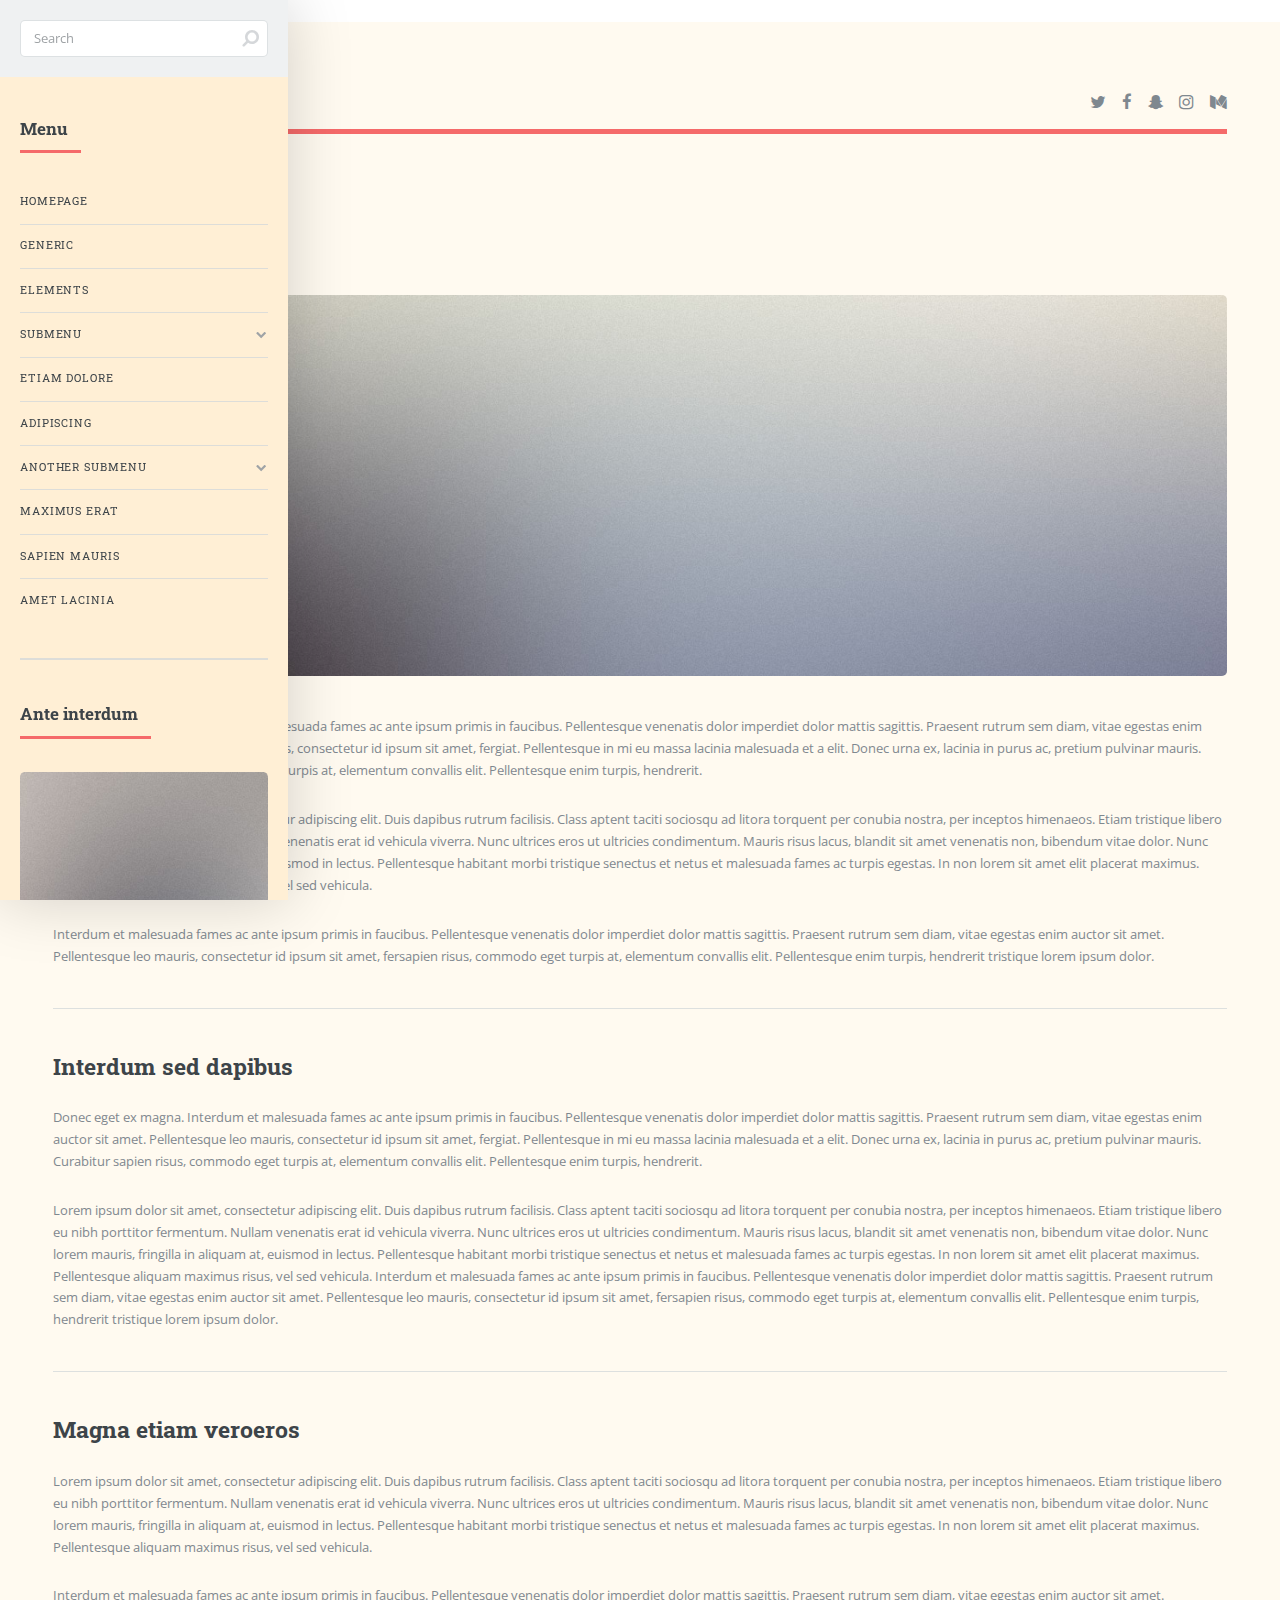
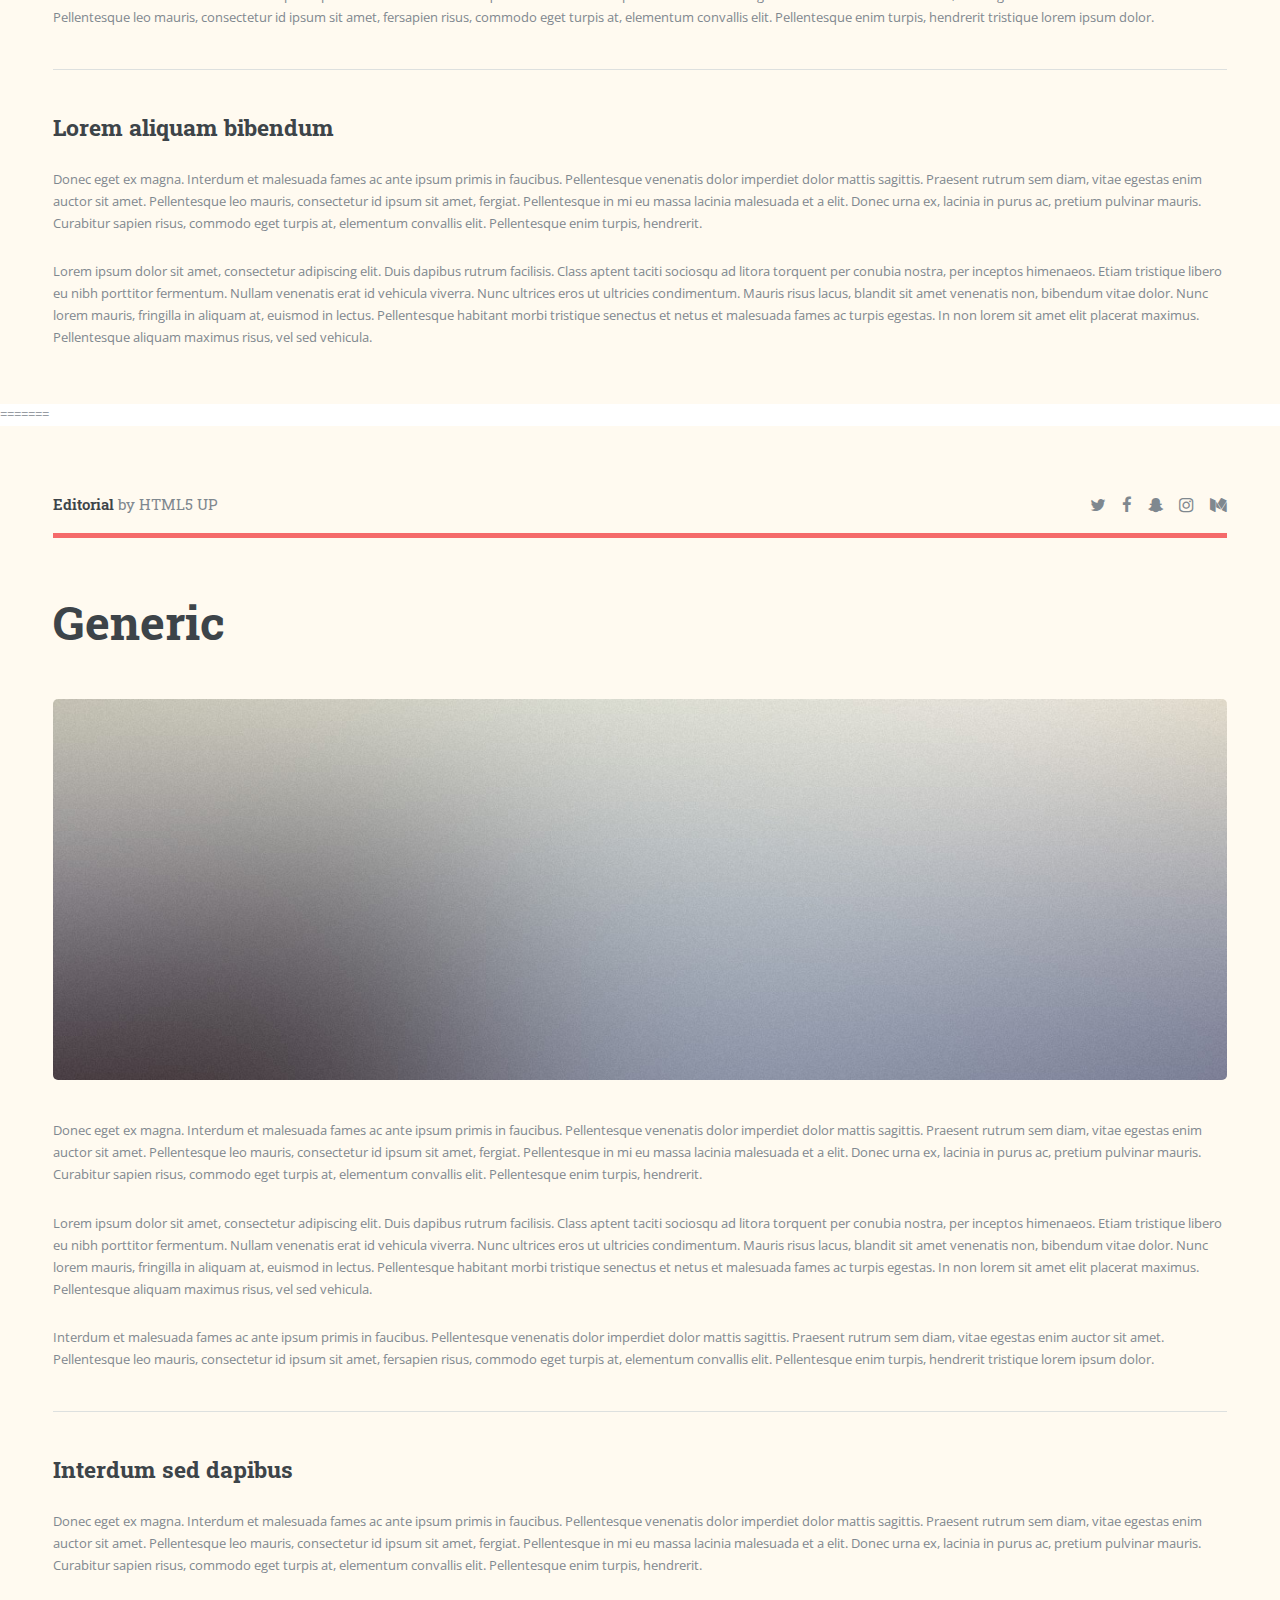
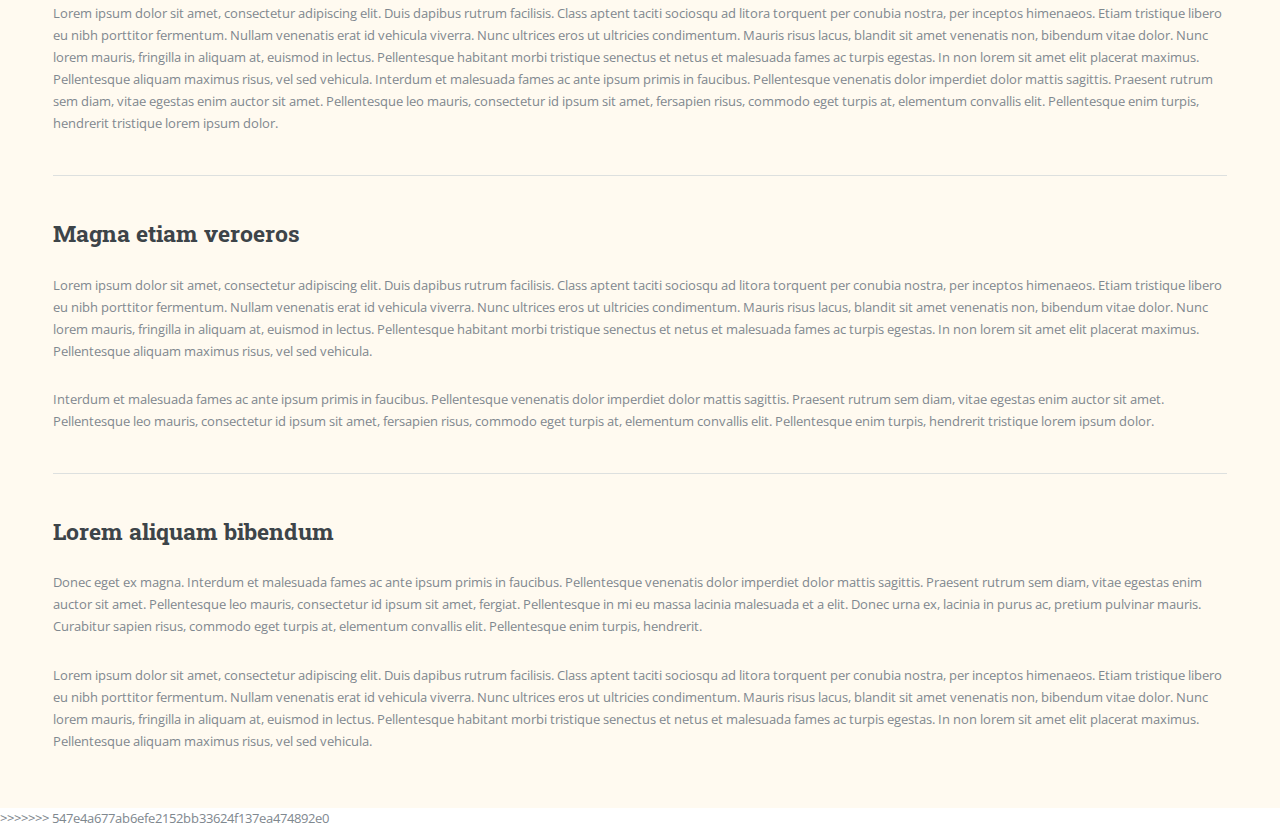
<file: generic.html>
<<<<<<< HEAD
<!DOCTYPE HTML>
<!--
	Editorial by HTML5 UP
	html5up.net | @ajlkn
	Free for personal and commercial use under the CCA 3.0 license (html5up.net/license)
-->
<html>
	<head>
		<title>Generic - Editorial by HTML5 UP</title>
		<meta charset="utf-8" />
		<meta name="viewport" content="width=device-width, initial-scale=1, user-scalable=no" />
		<!--[if lte IE 8]><script src="assets/js/ie/html5shiv.js"></script><![endif]-->
		<link rel="stylesheet" href="assets/css/main.css" />
		<!--[if lte IE 9]><link rel="stylesheet" href="assets/css/ie9.css" /><![endif]-->
		<!--[if lte IE 8]><link rel="stylesheet" href="assets/css/ie8.css" /><![endif]-->
	</head>
	<body>

		<!-- Wrapper -->
			<div id="wrapper">

				<!-- Main -->
					<div id="main">
						<div class="inner">

							<!-- Header -->
								<header id="header">
									<a href="index.html" class="logo"><strong>Editorial</strong> by HTML5 UP</a>
									<ul class="icons">
										<li><a href="#" class="icon fa-twitter"><span class="label">Twitter</span></a></li>
										<li><a href="#" class="icon fa-facebook"><span class="label">Facebook</span></a></li>
										<li><a href="#" class="icon fa-snapchat-ghost"><span class="label">Snapchat</span></a></li>
										<li><a href="#" class="icon fa-instagram"><span class="label">Instagram</span></a></li>
										<li><a href="#" class="icon fa-medium"><span class="label">Medium</span></a></li>
									</ul>
								</header>

							<!-- Content -->
								<section>
									<header class="main">
										<h1>Generic</h1>
									</header>

									<span class="image main"><img src="images/pic11.jpg" alt="" /></span>

									<p>Donec eget ex magna. Interdum et malesuada fames ac ante ipsum primis in faucibus. Pellentesque venenatis dolor imperdiet dolor mattis sagittis. Praesent rutrum sem diam, vitae egestas enim auctor sit amet. Pellentesque leo mauris, consectetur id ipsum sit amet, fergiat. Pellentesque in mi eu massa lacinia malesuada et a elit. Donec urna ex, lacinia in purus ac, pretium pulvinar mauris. Curabitur sapien risus, commodo eget turpis at, elementum convallis elit. Pellentesque enim turpis, hendrerit.</p>
									<p>Lorem ipsum dolor sit amet, consectetur adipiscing elit. Duis dapibus rutrum facilisis. Class aptent taciti sociosqu ad litora torquent per conubia nostra, per inceptos himenaeos. Etiam tristique libero eu nibh porttitor fermentum. Nullam venenatis erat id vehicula viverra. Nunc ultrices eros ut ultricies condimentum. Mauris risus lacus, blandit sit amet venenatis non, bibendum vitae dolor. Nunc lorem mauris, fringilla in aliquam at, euismod in lectus. Pellentesque habitant morbi tristique senectus et netus et malesuada fames ac turpis egestas. In non lorem sit amet elit placerat maximus. Pellentesque aliquam maximus risus, vel sed vehicula.</p>
									<p>Interdum et malesuada fames ac ante ipsum primis in faucibus. Pellentesque venenatis dolor imperdiet dolor mattis sagittis. Praesent rutrum sem diam, vitae egestas enim auctor sit amet. Pellentesque leo mauris, consectetur id ipsum sit amet, fersapien risus, commodo eget turpis at, elementum convallis elit. Pellentesque enim turpis, hendrerit tristique lorem ipsum dolor.</p>

									<hr class="major" />

									<h2>Interdum sed dapibus</h2>
									<p>Donec eget ex magna. Interdum et malesuada fames ac ante ipsum primis in faucibus. Pellentesque venenatis dolor imperdiet dolor mattis sagittis. Praesent rutrum sem diam, vitae egestas enim auctor sit amet. Pellentesque leo mauris, consectetur id ipsum sit amet, fergiat. Pellentesque in mi eu massa lacinia malesuada et a elit. Donec urna ex, lacinia in purus ac, pretium pulvinar mauris. Curabitur sapien risus, commodo eget turpis at, elementum convallis elit. Pellentesque enim turpis, hendrerit.</p>
									<p>Lorem ipsum dolor sit amet, consectetur adipiscing elit. Duis dapibus rutrum facilisis. Class aptent taciti sociosqu ad litora torquent per conubia nostra, per inceptos himenaeos. Etiam tristique libero eu nibh porttitor fermentum. Nullam venenatis erat id vehicula viverra. Nunc ultrices eros ut ultricies condimentum. Mauris risus lacus, blandit sit amet venenatis non, bibendum vitae dolor. Nunc lorem mauris, fringilla in aliquam at, euismod in lectus. Pellentesque habitant morbi tristique senectus et netus et malesuada fames ac turpis egestas. In non lorem sit amet elit placerat maximus. Pellentesque aliquam maximus risus, vel sed vehicula. Interdum et malesuada fames ac ante ipsum primis in faucibus. Pellentesque venenatis dolor imperdiet dolor mattis sagittis. Praesent rutrum sem diam, vitae egestas enim auctor sit amet. Pellentesque leo mauris, consectetur id ipsum sit amet, fersapien risus, commodo eget turpis at, elementum convallis elit. Pellentesque enim turpis, hendrerit tristique lorem ipsum dolor.</p>

									<hr class="major" />

									<h2>Magna etiam veroeros</h2>
									<p>Lorem ipsum dolor sit amet, consectetur adipiscing elit. Duis dapibus rutrum facilisis. Class aptent taciti sociosqu ad litora torquent per conubia nostra, per inceptos himenaeos. Etiam tristique libero eu nibh porttitor fermentum. Nullam venenatis erat id vehicula viverra. Nunc ultrices eros ut ultricies condimentum. Mauris risus lacus, blandit sit amet venenatis non, bibendum vitae dolor. Nunc lorem mauris, fringilla in aliquam at, euismod in lectus. Pellentesque habitant morbi tristique senectus et netus et malesuada fames ac turpis egestas. In non lorem sit amet elit placerat maximus. Pellentesque aliquam maximus risus, vel sed vehicula.</p>
									<p>Interdum et malesuada fames ac ante ipsum primis in faucibus. Pellentesque venenatis dolor imperdiet dolor mattis sagittis. Praesent rutrum sem diam, vitae egestas enim auctor sit amet. Pellentesque leo mauris, consectetur id ipsum sit amet, fersapien risus, commodo eget turpis at, elementum convallis elit. Pellentesque enim turpis, hendrerit tristique lorem ipsum dolor.</p>

									<hr class="major" />

									<h2>Lorem aliquam bibendum</h2>
									<p>Donec eget ex magna. Interdum et malesuada fames ac ante ipsum primis in faucibus. Pellentesque venenatis dolor imperdiet dolor mattis sagittis. Praesent rutrum sem diam, vitae egestas enim auctor sit amet. Pellentesque leo mauris, consectetur id ipsum sit amet, fergiat. Pellentesque in mi eu massa lacinia malesuada et a elit. Donec urna ex, lacinia in purus ac, pretium pulvinar mauris. Curabitur sapien risus, commodo eget turpis at, elementum convallis elit. Pellentesque enim turpis, hendrerit.</p>
									<p>Lorem ipsum dolor sit amet, consectetur adipiscing elit. Duis dapibus rutrum facilisis. Class aptent taciti sociosqu ad litora torquent per conubia nostra, per inceptos himenaeos. Etiam tristique libero eu nibh porttitor fermentum. Nullam venenatis erat id vehicula viverra. Nunc ultrices eros ut ultricies condimentum. Mauris risus lacus, blandit sit amet venenatis non, bibendum vitae dolor. Nunc lorem mauris, fringilla in aliquam at, euismod in lectus. Pellentesque habitant morbi tristique senectus et netus et malesuada fames ac turpis egestas. In non lorem sit amet elit placerat maximus. Pellentesque aliquam maximus risus, vel sed vehicula.</p>

								</section>

						</div>
					</div>

				<!-- Sidebar -->
					<div id="sidebar">
						<div class="inner">

							<!-- Search -->
								<section id="search" class="alt">
									<form method="post" action="#">
										<input type="text" name="query" id="query" placeholder="Search" />
									</form>
								</section>

							<!-- Menu -->
								<nav id="menu">
									<header class="major">
										<h2>Menu</h2>
									</header>
									<ul>
										<li><a href="index.html">Homepage</a></li>
										<li><a href="generic.html">Generic</a></li>
										<li><a href="elements.html">Elements</a></li>
										<li>
											<span class="opener">Submenu</span>
											<ul>
												<li><a href="#">Lorem Dolor</a></li>
												<li><a href="#">Ipsum Adipiscing</a></li>
												<li><a href="#">Tempus Magna</a></li>
												<li><a href="#">Feugiat Veroeros</a></li>
											</ul>
										</li>
										<li><a href="#">Etiam Dolore</a></li>
										<li><a href="#">Adipiscing</a></li>
										<li>
											<span class="opener">Another Submenu</span>
											<ul>
												<li><a href="#">Lorem Dolor</a></li>
												<li><a href="#">Ipsum Adipiscing</a></li>
												<li><a href="#">Tempus Magna</a></li>
												<li><a href="#">Feugiat Veroeros</a></li>
											</ul>
										</li>
										<li><a href="#">Maximus Erat</a></li>
										<li><a href="#">Sapien Mauris</a></li>
										<li><a href="#">Amet Lacinia</a></li>
									</ul>
								</nav>

							<!-- Section -->
								<section>
									<header class="major">
										<h2>Ante interdum</h2>
									</header>
									<div class="mini-posts">
										<article>
											<a href="#" class="image"><img src="images/pic07.jpg" alt="" /></a>
											<p>Aenean ornare velit lacus, ac varius enim lorem ullamcorper dolore aliquam.</p>
										</article>
										<article>
											<a href="#" class="image"><img src="images/pic08.jpg" alt="" /></a>
											<p>Aenean ornare velit lacus, ac varius enim lorem ullamcorper dolore aliquam.</p>
										</article>
										<article>
											<a href="#" class="image"><img src="images/pic09.jpg" alt="" /></a>
											<p>Aenean ornare velit lacus, ac varius enim lorem ullamcorper dolore aliquam.</p>
										</article>
									</div>
									<ul class="actions">
										<li><a href="#" class="button">More</a></li>
									</ul>
								</section>

							<!-- Section -->
								<section>
									<header class="major">
										<h2>Get in touch</h2>
									</header>
									<p>Sed varius enim lorem ullamcorper dolore aliquam aenean ornare velit lacus, ac varius enim lorem ullamcorper dolore. Proin sed aliquam facilisis ante interdum. Sed nulla amet lorem feugiat tempus aliquam.</p>
									<ul class="contact">
										<li class="fa-envelope-o"><a href="#">information@untitled.tld</a></li>
										<li class="fa-phone">(000) 000-0000</li>
										<li class="fa-home">1234 Somewhere Road #8254<br />
										Nashville, TN 00000-0000</li>
									</ul>
								</section>

							<!-- Footer -->
								<footer id="footer">
									<p class="copyright">&copy; Untitled. All rights reserved. Demo Images: <a href="https://unsplash.com">Unsplash</a>. Design: <a href="https://html5up.net">HTML5 UP</a>.</p>
								</footer>

						</div>
					</div>

			</div>

		<!-- Scripts -->
			<script src="assets/js/jquery.min.js"></script>
			<script src="assets/js/skel.min.js"></script>
			<script src="assets/js/util.js"></script>
			<!--[if lte IE 8]><script src="assets/js/ie/respond.min.js"></script><![endif]-->
			<script src="assets/js/main.js"></script>

	</body>
=======
<!DOCTYPE HTML>
<!--
	Editorial by HTML5 UP
	html5up.net | @ajlkn
	Free for personal and commercial use under the CCA 3.0 license (html5up.net/license)
-->
<html>
	<head>
		<title>Generic - Editorial by HTML5 UP</title>
		<meta charset="utf-8" />
		<meta name="viewport" content="width=device-width, initial-scale=1, user-scalable=no" />
		<!--[if lte IE 8]><script src="assets/js/ie/html5shiv.js"></script><![endif]-->
		<link rel="stylesheet" href="assets/css/main.css" />
		<!--[if lte IE 9]><link rel="stylesheet" href="assets/css/ie9.css" /><![endif]-->
		<!--[if lte IE 8]><link rel="stylesheet" href="assets/css/ie8.css" /><![endif]-->
	</head>
	<body>

		<!-- Wrapper -->
			<div id="wrapper">

				<!-- Main -->
					<div id="main">
						<div class="inner">

							<!-- Header -->
								<header id="header">
									<a href="index.html" class="logo"><strong>Editorial</strong> by HTML5 UP</a>
									<ul class="icons">
										<li><a href="#" class="icon fa-twitter"><span class="label">Twitter</span></a></li>
										<li><a href="#" class="icon fa-facebook"><span class="label">Facebook</span></a></li>
										<li><a href="#" class="icon fa-snapchat-ghost"><span class="label">Snapchat</span></a></li>
										<li><a href="#" class="icon fa-instagram"><span class="label">Instagram</span></a></li>
										<li><a href="#" class="icon fa-medium"><span class="label">Medium</span></a></li>
									</ul>
								</header>

							<!-- Content -->
								<section>
									<header class="main">
										<h1>Generic</h1>
									</header>

									<span class="image main"><img src="images/pic11.jpg" alt="" /></span>

									<p>Donec eget ex magna. Interdum et malesuada fames ac ante ipsum primis in faucibus. Pellentesque venenatis dolor imperdiet dolor mattis sagittis. Praesent rutrum sem diam, vitae egestas enim auctor sit amet. Pellentesque leo mauris, consectetur id ipsum sit amet, fergiat. Pellentesque in mi eu massa lacinia malesuada et a elit. Donec urna ex, lacinia in purus ac, pretium pulvinar mauris. Curabitur sapien risus, commodo eget turpis at, elementum convallis elit. Pellentesque enim turpis, hendrerit.</p>
									<p>Lorem ipsum dolor sit amet, consectetur adipiscing elit. Duis dapibus rutrum facilisis. Class aptent taciti sociosqu ad litora torquent per conubia nostra, per inceptos himenaeos. Etiam tristique libero eu nibh porttitor fermentum. Nullam venenatis erat id vehicula viverra. Nunc ultrices eros ut ultricies condimentum. Mauris risus lacus, blandit sit amet venenatis non, bibendum vitae dolor. Nunc lorem mauris, fringilla in aliquam at, euismod in lectus. Pellentesque habitant morbi tristique senectus et netus et malesuada fames ac turpis egestas. In non lorem sit amet elit placerat maximus. Pellentesque aliquam maximus risus, vel sed vehicula.</p>
									<p>Interdum et malesuada fames ac ante ipsum primis in faucibus. Pellentesque venenatis dolor imperdiet dolor mattis sagittis. Praesent rutrum sem diam, vitae egestas enim auctor sit amet. Pellentesque leo mauris, consectetur id ipsum sit amet, fersapien risus, commodo eget turpis at, elementum convallis elit. Pellentesque enim turpis, hendrerit tristique lorem ipsum dolor.</p>

									<hr class="major" />

									<h2>Interdum sed dapibus</h2>
									<p>Donec eget ex magna. Interdum et malesuada fames ac ante ipsum primis in faucibus. Pellentesque venenatis dolor imperdiet dolor mattis sagittis. Praesent rutrum sem diam, vitae egestas enim auctor sit amet. Pellentesque leo mauris, consectetur id ipsum sit amet, fergiat. Pellentesque in mi eu massa lacinia malesuada et a elit. Donec urna ex, lacinia in purus ac, pretium pulvinar mauris. Curabitur sapien risus, commodo eget turpis at, elementum convallis elit. Pellentesque enim turpis, hendrerit.</p>
									<p>Lorem ipsum dolor sit amet, consectetur adipiscing elit. Duis dapibus rutrum facilisis. Class aptent taciti sociosqu ad litora torquent per conubia nostra, per inceptos himenaeos. Etiam tristique libero eu nibh porttitor fermentum. Nullam venenatis erat id vehicula viverra. Nunc ultrices eros ut ultricies condimentum. Mauris risus lacus, blandit sit amet venenatis non, bibendum vitae dolor. Nunc lorem mauris, fringilla in aliquam at, euismod in lectus. Pellentesque habitant morbi tristique senectus et netus et malesuada fames ac turpis egestas. In non lorem sit amet elit placerat maximus. Pellentesque aliquam maximus risus, vel sed vehicula. Interdum et malesuada fames ac ante ipsum primis in faucibus. Pellentesque venenatis dolor imperdiet dolor mattis sagittis. Praesent rutrum sem diam, vitae egestas enim auctor sit amet. Pellentesque leo mauris, consectetur id ipsum sit amet, fersapien risus, commodo eget turpis at, elementum convallis elit. Pellentesque enim turpis, hendrerit tristique lorem ipsum dolor.</p>

									<hr class="major" />

									<h2>Magna etiam veroeros</h2>
									<p>Lorem ipsum dolor sit amet, consectetur adipiscing elit. Duis dapibus rutrum facilisis. Class aptent taciti sociosqu ad litora torquent per conubia nostra, per inceptos himenaeos. Etiam tristique libero eu nibh porttitor fermentum. Nullam venenatis erat id vehicula viverra. Nunc ultrices eros ut ultricies condimentum. Mauris risus lacus, blandit sit amet venenatis non, bibendum vitae dolor. Nunc lorem mauris, fringilla in aliquam at, euismod in lectus. Pellentesque habitant morbi tristique senectus et netus et malesuada fames ac turpis egestas. In non lorem sit amet elit placerat maximus. Pellentesque aliquam maximus risus, vel sed vehicula.</p>
									<p>Interdum et malesuada fames ac ante ipsum primis in faucibus. Pellentesque venenatis dolor imperdiet dolor mattis sagittis. Praesent rutrum sem diam, vitae egestas enim auctor sit amet. Pellentesque leo mauris, consectetur id ipsum sit amet, fersapien risus, commodo eget turpis at, elementum convallis elit. Pellentesque enim turpis, hendrerit tristique lorem ipsum dolor.</p>

									<hr class="major" />

									<h2>Lorem aliquam bibendum</h2>
									<p>Donec eget ex magna. Interdum et malesuada fames ac ante ipsum primis in faucibus. Pellentesque venenatis dolor imperdiet dolor mattis sagittis. Praesent rutrum sem diam, vitae egestas enim auctor sit amet. Pellentesque leo mauris, consectetur id ipsum sit amet, fergiat. Pellentesque in mi eu massa lacinia malesuada et a elit. Donec urna ex, lacinia in purus ac, pretium pulvinar mauris. Curabitur sapien risus, commodo eget turpis at, elementum convallis elit. Pellentesque enim turpis, hendrerit.</p>
									<p>Lorem ipsum dolor sit amet, consectetur adipiscing elit. Duis dapibus rutrum facilisis. Class aptent taciti sociosqu ad litora torquent per conubia nostra, per inceptos himenaeos. Etiam tristique libero eu nibh porttitor fermentum. Nullam venenatis erat id vehicula viverra. Nunc ultrices eros ut ultricies condimentum. Mauris risus lacus, blandit sit amet venenatis non, bibendum vitae dolor. Nunc lorem mauris, fringilla in aliquam at, euismod in lectus. Pellentesque habitant morbi tristique senectus et netus et malesuada fames ac turpis egestas. In non lorem sit amet elit placerat maximus. Pellentesque aliquam maximus risus, vel sed vehicula.</p>

								</section>

						</div>
					</div>

				<!-- Sidebar -->
					<div id="sidebar">
						<div class="inner">

							<!-- Search -->
								<section id="search" class="alt">
									<form method="post" action="#">
										<input type="text" name="query" id="query" placeholder="Search" />
									</form>
								</section>

							<!-- Menu -->
								<nav id="menu">
									<header class="major">
										<h2>Menu</h2>
									</header>
									<ul>
										<li><a href="index.html">Homepage</a></li>
										<li><a href="generic.html">Generic</a></li>
										<li><a href="elements.html">Elements</a></li>
										<li>
											<span class="opener">Submenu</span>
											<ul>
												<li><a href="#">Lorem Dolor</a></li>
												<li><a href="#">Ipsum Adipiscing</a></li>
												<li><a href="#">Tempus Magna</a></li>
												<li><a href="#">Feugiat Veroeros</a></li>
											</ul>
										</li>
										<li><a href="#">Etiam Dolore</a></li>
										<li><a href="#">Adipiscing</a></li>
										<li>
											<span class="opener">Another Submenu</span>
											<ul>
												<li><a href="#">Lorem Dolor</a></li>
												<li><a href="#">Ipsum Adipiscing</a></li>
												<li><a href="#">Tempus Magna</a></li>
												<li><a href="#">Feugiat Veroeros</a></li>
											</ul>
										</li>
										<li><a href="#">Maximus Erat</a></li>
										<li><a href="#">Sapien Mauris</a></li>
										<li><a href="#">Amet Lacinia</a></li>
									</ul>
								</nav>

							<!-- Section -->
								<section>
									<header class="major">
										<h2>Ante interdum</h2>
									</header>
									<div class="mini-posts">
										<article>
											<a href="#" class="image"><img src="images/pic07.jpg" alt="" /></a>
											<p>Aenean ornare velit lacus, ac varius enim lorem ullamcorper dolore aliquam.</p>
										</article>
										<article>
											<a href="#" class="image"><img src="images/pic08.jpg" alt="" /></a>
											<p>Aenean ornare velit lacus, ac varius enim lorem ullamcorper dolore aliquam.</p>
										</article>
										<article>
											<a href="#" class="image"><img src="images/pic09.jpg" alt="" /></a>
											<p>Aenean ornare velit lacus, ac varius enim lorem ullamcorper dolore aliquam.</p>
										</article>
									</div>
									<ul class="actions">
										<li><a href="#" class="button">More</a></li>
									</ul>
								</section>

							<!-- Section -->
								<section>
									<header class="major">
										<h2>Get in touch</h2>
									</header>
									<p>Sed varius enim lorem ullamcorper dolore aliquam aenean ornare velit lacus, ac varius enim lorem ullamcorper dolore. Proin sed aliquam facilisis ante interdum. Sed nulla amet lorem feugiat tempus aliquam.</p>
									<ul class="contact">
										<li class="fa-envelope-o"><a href="#">information@untitled.tld</a></li>
										<li class="fa-phone">(000) 000-0000</li>
										<li class="fa-home">1234 Somewhere Road #8254<br />
										Nashville, TN 00000-0000</li>
									</ul>
								</section>

							<!-- Footer -->
								<footer id="footer">
									<p class="copyright">&copy; Untitled. All rights reserved. Demo Images: <a href="https://unsplash.com">Unsplash</a>. Design: <a href="https://html5up.net">HTML5 UP</a>.</p>
								</footer>

						</div>
					</div>

			</div>

		<!-- Scripts -->
			<script src="assets/js/jquery.min.js"></script>
			<script src="assets/js/skel.min.js"></script>
			<script src="assets/js/util.js"></script>
			<!--[if lte IE 8]><script src="assets/js/ie/respond.min.js"></script><![endif]-->
			<script src="assets/js/main.js"></script>

	</body>
>>>>>>> 547e4a677ab6efe2152bb33624f137ea474892e0
</html>
</file>
<file: assets/css/ie9.css>
/*
	Editorial by HTML5 UP
	html5up.net | @ajlkn
	Free for personal and commercial use under the CCA 3.0 license (html5up.net/license)
*/

/* Features */

	.features:after {
		clear: both;
		content: '';
		display: block;
	}

	.features article {
		float: left;
	}

		.features article:after {
			clear: both;
			content: '';
			display: block;
		}

		.features article .icon {
			float: left;
		}

/* Posts */

	.posts:after {
		clear: both;
		content: '';
		display: block;
	}

	.posts article {
		float: left;
	}

/* Main */

	#main {
		padding-left: 24em;
	}

/* Sidebar */

	#sidebar {
		position: absolute;
		top: 0;
		left: 0;
		min-height: 100%;
		width: 24em;
	}

/* Banner */

	#banner:after {
		clear: both;
		content: '';
		display: block;
	}

	#banner .content {
		float: left;
		padding-right: 4em;
	}

	#banner .image {
		float: left;
		margin-left: 0;
	}
</file>
<file: assets/css/main.css>
@import url(font-awesome.min.css);@import url("https://fonts.googleapis.com/css?family=Open+Sans:400,600,400italic,600italic|Roboto+Slab:400,700");html, body, div, span, applet, object, iframe, h1, h2, h3, h4, h5, h6, p, blockquote, pre, a, abbr, acronym, address, big, cite, code, del, dfn, em, img, ins, kbd, q, s, samp, small, strike, strong, sub, sup, tt, var, b, u, i, center, dl, dt, dd, ol, ul, li, fieldset, form, label, legend, table, caption, tbody, tfoot, thead, tr, th, td, article, aside, canvas, details, embed, figure, figcaption, footer, header, hgroup, menu, nav, output, ruby, section, summary, time, mark, audio, video{margin:0;padding:0;border:0;font-size:100%;font:inherit;vertical-align:baseline;}
article, aside, details, figcaption, figure, footer, header, hgroup, menu, nav, section{display:block;}
body{line-height:1;}
ol, ul{list-style:none;}
blockquote, q{quotes:none;}
blockquote:before, blockquote:after, q:before, q:after{content:'';content:none;}
li.active{color:#f56a6a;}
table{border-collapse:collapse;border-spacing:0;}
body{-webkit-text-size-adjust:none;}
*, *:before, *:after{-moz-box-sizing:border-box;-webkit-box-sizing:border-box;box-sizing:border-box;}
.row{border-bottom:solid 1px transparent;-moz-box-sizing:border-box;-webkit-box-sizing:border-box;box-sizing:border-box;}
.row > *{float:left;-moz-box-sizing:border-box;-webkit-box-sizing:border-box;box-sizing:border-box;}
.row:after, .row:before{content:'';display:block;clear:both;height:0;}
.row.uniform > * >:first-child{margin-top:0;}
.row.uniform > * >:last-child{margin-bottom:0;}
.row.\30 \25 > *{padding:0 0 0 0em;}
.row.\30 \25{margin:0 0 -1px 0em;}
.row.uniform.\30 \25 > *{padding:0em 0 0 0em;}
.row.uniform.\30 \25{margin:0em 0 -1px 0em;}
.row > *{padding:0 0 0 1.5em;}
.row{margin:0 0 -1px -1.5em;}
.row.uniform > *{padding:1.5em 0 0 1.5em;}
.row.uniform{margin:-1.5em 0 -1px -1.5em;}
.row.\32 00\25 > *{padding:0 0 0 3em;}
.row.\32 00\25{margin:0 0 -1px -3em;}
.row.uniform.\32 00\25 > *{padding:3em 0 0 3em;}
.row.uniform.\32 00\25{margin:-3em 0 -1px -3em;}
.row.\31 50\25 > *{padding:0 0 0 2.25em;}
.row.\31 50\25{margin:0 0 -1px -2.25em;}
.row.uniform.\31 50\25 > *{padding:2.25em 0 0 2.25em;}
.row.uniform.\31 50\25{margin:-2.25em 0 -1px -2.25em;}
.row.\35 0\25 > *{padding:0 0 0 0.75em;}
.row.\35 0\25{margin:0 0 -1px -0.75em;}
.row.uniform.\35 0\25 > *{padding:0.75em 0 0 0.75em;}
.row.uniform.\35 0\25{margin:-0.75em 0 -1px -0.75em;}
.row.\32 5\25 > *{padding:0 0 0 0.375em;}
.row.\32 5\25{margin:0 0 -1px -0.375em;}
.row.uniform.\32 5\25 > *{padding:0.375em 0 0 0.375em;}
.row.uniform.\32 5\25{margin:-0.375em 0 -1px -0.375em;}
.\31 2u, .\31 2u\24{width:100%;clear:none;margin-left:0;}
.\31 1u, .\31 1u\24{width:91.6666666667%;clear:none;margin-left:0;}
.\31 0u, .\31 0u\24{width:83.3333333333%;clear:none;margin-left:0;}
.\39 u, .\39 u\24{width:75%;clear:none;margin-left:0;}
.\38 u, .\38 u\24{width:66.6666666667%;clear:none;margin-left:0;}
.\37 u, .\37 u\24{width:58.3333333333%;clear:none;margin-left:0;}
.\36 u, .\36 u\24{width:50%;clear:none;margin-left:0;}
.\35 u, .\35 u\24{width:41.6666666667%;clear:none;margin-left:0;}
.\34 u, .\34 u\24{width:33.3333333333%;clear:none;margin-left:0;}
.\33 u, .\33 u\24{width:25%;clear:none;margin-left:0;}
.\32 u, .\32 u\24{width:16.6666666667%;clear:none;margin-left:0;}
.\31 u, .\31 u\24{width:8.3333333333%;clear:none;margin-left:0;}
.\31 2u\24 + *,
.\31 1u\24 + *,
.\31 0u\24 + *,
.\39 u\24 + *,
.\38 u\24 + *,
.\37 u\24 + *,
.\36 u\24 + *,
.\35 u\24 + *,
.\34 u\24 + *,
.\33 u\24 + *,
.\32 u\24 + *,
.\31 u\24 + *{clear:left;}
.\-11u{margin-left:91.66667%;}
.\-10u{margin-left:83.33333%;}
.\-9u{margin-left:75%;}
.\-8u{margin-left:66.66667%;}
.\-7u{margin-left:58.33333%;}
.\-6u{margin-left:50%;}
.\-5u{margin-left:41.66667%;}
.\-4u{margin-left:33.33333%;}
.\-3u{margin-left:25%;}
.\-2u{margin-left:16.66667%;}
.\-1u{margin-left:8.33333%;}
@media screen and (max-width:1680px){.row > *{padding:0 0 0 1.5em;}
.row{margin:0 0 -1px -1.5em;}
.row.uniform > *{padding:1.5em 0 0 1.5em;}
.row.uniform{margin:-1.5em 0 -1px -1.5em;}
.row.\32 00\25 > *{padding:0 0 0 3em;}
.row.\32 00\25{margin:0 0 -1px -3em;}
.row.uniform.\32 00\25 > *{padding:3em 0 0 3em;}
.row.uniform.\32 00\25{margin:-3em 0 -1px -3em;}
.row.\31 50\25 > *{padding:0 0 0 2.25em;}
.row.\31 50\25{margin:0 0 -1px -2.25em;}
.row.uniform.\31 50\25 > *{padding:2.25em 0 0 2.25em;}
.row.uniform.\31 50\25{margin:-2.25em 0 -1px -2.25em;}
.row.\35 0\25 > *{padding:0 0 0 0.75em;}
.row.\35 0\25{margin:0 0 -1px -0.75em;}
.row.uniform.\35 0\25 > *{padding:0.75em 0 0 0.75em;}
.row.uniform.\35 0\25{margin:-0.75em 0 -1px -0.75em;}
.row.\32 5\25 > *{padding:0 0 0 0.375em;}
.row.\32 5\25{margin:0 0 -1px -0.375em;}
.row.uniform.\32 5\25 > *{padding:0.375em 0 0 0.375em;}
.row.uniform.\32 5\25{margin:-0.375em 0 -1px -0.375em;}
.\31 2u\28xlarge\29, .\31 2u\24\28xlarge\29{width:100%;clear:none;margin-left:0;}
.\31 1u\28xlarge\29, .\31 1u\24\28xlarge\29{width:91.6666666667%;clear:none;margin-left:0;}
.\31 0u\28xlarge\29, .\31 0u\24\28xlarge\29{width:83.3333333333%;clear:none;margin-left:0;}
.\39 u\28xlarge\29, .\39 u\24\28xlarge\29{width:75%;clear:none;margin-left:0;}
.\38 u\28xlarge\29, .\38 u\24\28xlarge\29{width:66.6666666667%;clear:none;margin-left:0;}
.\37 u\28xlarge\29, .\37 u\24\28xlarge\29{width:58.3333333333%;clear:none;margin-left:0;}
.\36 u\28xlarge\29, .\36 u\24\28xlarge\29{width:50%;clear:none;margin-left:0;}
.\35 u\28xlarge\29, .\35 u\24\28xlarge\29{width:41.6666666667%;clear:none;margin-left:0;}
.\34 u\28xlarge\29, .\34 u\24\28xlarge\29{width:33.3333333333%;clear:none;margin-left:0;}
.\33 u\28xlarge\29, .\33 u\24\28xlarge\29{width:25%;clear:none;margin-left:0;}
.\32 u\28xlarge\29, .\32 u\24\28xlarge\29{width:16.6666666667%;clear:none;margin-left:0;}
.\31 u\28xlarge\29, .\31 u\24\28xlarge\29{width:8.3333333333%;clear:none;margin-left:0;}
.\31 2u\24\28xlarge\29 + *,
.\31 1u\24\28xlarge\29 + *,
.\31 0u\24\28xlarge\29 + *,
.\39 u\24\28xlarge\29 + *,
.\38 u\24\28xlarge\29 + *,
.\37 u\24\28xlarge\29 + *,
.\36 u\24\28xlarge\29 + *,
.\35 u\24\28xlarge\29 + *,
.\34 u\24\28xlarge\29 + *,
.\33 u\24\28xlarge\29 + *,
.\32 u\24\28xlarge\29 + *,
.\31 u\24\28xlarge\29 + *{clear:left;}
.\-11u\28xlarge\29{margin-left:91.66667%;}
.\-10u\28xlarge\29{margin-left:83.33333%;}
.\-9u\28xlarge\29{margin-left:75%;}
.\-8u\28xlarge\29{margin-left:66.66667%;}
.\-7u\28xlarge\29{margin-left:58.33333%;}
.\-6u\28xlarge\29{margin-left:50%;}
.\-5u\28xlarge\29{margin-left:41.66667%;}
.\-4u\28xlarge\29{margin-left:33.33333%;}
.\-3u\28xlarge\29{margin-left:25%;}
.\-2u\28xlarge\29{margin-left:16.66667%;}
.\-1u\28xlarge\29{margin-left:8.33333%;}
}
@media screen and (max-width:1280px){.row > *{padding:0 0 0 1.5em;}
.row{margin:0 0 -1px -1.5em;}
.row.uniform > *{padding:1.5em 0 0 1.5em;}
.row.uniform{margin:-1.5em 0 -1px -1.5em;}
.row.\32 00\25 > *{padding:0 0 0 3em;}
.row.\32 00\25{margin:0 0 -1px -3em;}
.row.uniform.\32 00\25 > *{padding:3em 0 0 3em;}
.row.uniform.\32 00\25{margin:-3em 0 -1px -3em;}
.row.\31 50\25 > *{padding:0 0 0 2.25em;}
.row.\31 50\25{margin:0 0 -1px -2.25em;}
.row.uniform.\31 50\25 > *{padding:2.25em 0 0 2.25em;}
.row.uniform.\31 50\25{margin:-2.25em 0 -1px -2.25em;}
.row.\35 0\25 > *{padding:0 0 0 0.75em;}
.row.\35 0\25{margin:0 0 -1px -0.75em;}
.row.uniform.\35 0\25 > *{padding:0.75em 0 0 0.75em;}
.row.uniform.\35 0\25{margin:-0.75em 0 -1px -0.75em;}
.row.\32 5\25 > *{padding:0 0 0 0.375em;}
.row.\32 5\25{margin:0 0 -1px -0.375em;}
.row.uniform.\32 5\25 > *{padding:0.375em 0 0 0.375em;}
.row.uniform.\32 5\25{margin:-0.375em 0 -1px -0.375em;}
.\31 2u\28large\29, .\31 2u\24\28large\29{width:100%;clear:none;margin-left:0;}
.\31 1u\28large\29, .\31 1u\24\28large\29{width:91.6666666667%;clear:none;margin-left:0;}
.\31 0u\28large\29, .\31 0u\24\28large\29{width:83.3333333333%;clear:none;margin-left:0;}
.\39 u\28large\29, .\39 u\24\28large\29{width:75%;clear:none;margin-left:0;}
.\38 u\28large\29, .\38 u\24\28large\29{width:66.6666666667%;clear:none;margin-left:0;}
.\37 u\28large\29, .\37 u\24\28large\29{width:58.3333333333%;clear:none;margin-left:0;}
.\36 u\28large\29, .\36 u\24\28large\29{width:50%;clear:none;margin-left:0;}
.\35 u\28large\29, .\35 u\24\28large\29{width:41.6666666667%;clear:none;margin-left:0;}
.\34 u\28large\29, .\34 u\24\28large\29{width:33.3333333333%;clear:none;margin-left:0;}
.\33 u\28large\29, .\33 u\24\28large\29{width:25%;clear:none;margin-left:0;}
.\32 u\28large\29, .\32 u\24\28large\29{width:16.6666666667%;clear:none;margin-left:0;}
.\31 u\28large\29, .\31 u\24\28large\29{width:8.3333333333%;clear:none;margin-left:0;}
.\31 2u\24\28large\29 + *,
.\31 1u\24\28large\29 + *,
.\31 0u\24\28large\29 + *,
.\39 u\24\28large\29 + *,
.\38 u\24\28large\29 + *,
.\37 u\24\28large\29 + *,
.\36 u\24\28large\29 + *,
.\35 u\24\28large\29 + *,
.\34 u\24\28large\29 + *,
.\33 u\24\28large\29 + *,
.\32 u\24\28large\29 + *,
.\31 u\24\28large\29 + *{clear:left;}
.\-11u\28large\29{margin-left:91.66667%;}
.\-10u\28large\29{margin-left:83.33333%;}
.\-9u\28large\29{margin-left:75%;}
.\-8u\28large\29{margin-left:66.66667%;}
.\-7u\28large\29{margin-left:58.33333%;}
.\-6u\28large\29{margin-left:50%;}
.\-5u\28large\29{margin-left:41.66667%;}
.\-4u\28large\29{margin-left:33.33333%;}
.\-3u\28large\29{margin-left:25%;}
.\-2u\28large\29{margin-left:16.66667%;}
.\-1u\28large\29{margin-left:8.33333%;}
}
@media screen and (max-width:980px){.row > *{padding:0 0 0 1.5em;}
.row{margin:0 0 -1px -1.5em;}
.row.uniform > *{padding:1.5em 0 0 1.5em;}
.row.uniform{margin:-1.5em 0 -1px -1.5em;}
.row.\32 00\25 > *{padding:0 0 0 3em;}
.row.\32 00\25{margin:0 0 -1px -3em;}
.row.uniform.\32 00\25 > *{padding:3em 0 0 3em;}
.row.uniform.\32 00\25{margin:-3em 0 -1px -3em;}
.row.\31 50\25 > *{padding:0 0 0 2.25em;}
.row.\31 50\25{margin:0 0 -1px -2.25em;}
.row.uniform.\31 50\25 > *{padding:2.25em 0 0 2.25em;}
.row.uniform.\31 50\25{margin:-2.25em 0 -1px -2.25em;}
.row.\35 0\25 > *{padding:0 0 0 0.75em;}
.row.\35 0\25{margin:0 0 -1px -0.75em;}
.row.uniform.\35 0\25 > *{padding:0.75em 0 0 0.75em;}
.row.uniform.\35 0\25{margin:-0.75em 0 -1px -0.75em;}
.row.\32 5\25 > *{padding:0 0 0 0.375em;}
.row.\32 5\25{margin:0 0 -1px -0.375em;}
.row.uniform.\32 5\25 > *{padding:0.375em 0 0 0.375em;}
.row.uniform.\32 5\25{margin:-0.375em 0 -1px -0.375em;}
.\31 2u\28medium\29, .\31 2u\24\28medium\29{width:100%;clear:none;margin-left:0;}
.\31 1u\28medium\29, .\31 1u\24\28medium\29{width:91.6666666667%;clear:none;margin-left:0;}
.\31 0u\28medium\29, .\31 0u\24\28medium\29{width:83.3333333333%;clear:none;margin-left:0;}
.\39 u\28medium\29, .\39 u\24\28medium\29{width:75%;clear:none;margin-left:0;}
.\38 u\28medium\29, .\38 u\24\28medium\29{width:66.6666666667%;clear:none;margin-left:0;}
.\37 u\28medium\29, .\37 u\24\28medium\29{width:58.3333333333%;clear:none;margin-left:0;}
.\36 u\28medium\29, .\36 u\24\28medium\29{width:50%;clear:none;margin-left:0;}
.\35 u\28medium\29, .\35 u\24\28medium\29{width:41.6666666667%;clear:none;margin-left:0;}
.\34 u\28medium\29, .\34 u\24\28medium\29{width:33.3333333333%;clear:none;margin-left:0;}
.\33 u\28medium\29, .\33 u\24\28medium\29{width:25%;clear:none;margin-left:0;}
.\32 u\28medium\29, .\32 u\24\28medium\29{width:16.6666666667%;clear:none;margin-left:0;}
.\31 u\28medium\29, .\31 u\24\28medium\29{width:8.3333333333%;clear:none;margin-left:0;}
.\31 2u\24\28medium\29 + *,
.\31 1u\24\28medium\29 + *,
.\31 0u\24\28medium\29 + *,
.\39 u\24\28medium\29 + *,
.\38 u\24\28medium\29 + *,
.\37 u\24\28medium\29 + *,
.\36 u\24\28medium\29 + *,
.\35 u\24\28medium\29 + *,
.\34 u\24\28medium\29 + *,
.\33 u\24\28medium\29 + *,
.\32 u\24\28medium\29 + *,
.\31 u\24\28medium\29 + *{clear:left;}
.\-11u\28medium\29{margin-left:91.66667%;}
.\-10u\28medium\29{margin-left:83.33333%;}
.\-9u\28medium\29{margin-left:75%;}
.\-8u\28medium\29{margin-left:66.66667%;}
.\-7u\28medium\29{margin-left:58.33333%;}
.\-6u\28medium\29{margin-left:50%;}
.\-5u\28medium\29{margin-left:41.66667%;}
.\-4u\28medium\29{margin-left:33.33333%;}
.\-3u\28medium\29{margin-left:25%;}
.\-2u\28medium\29{margin-left:16.66667%;}
.\-1u\28medium\29{margin-left:8.33333%;}
}
@media screen and (max-width:736px){.row > *{padding:0 0 0 1.5em;}
.row{margin:0 0 -1px -1.5em;}
.row.uniform > *{padding:1.5em 0 0 1.5em;}
.row.uniform{margin:-1.5em 0 -1px -1.5em;}
.row.\32 00\25 > *{padding:0 0 0 3em;}
.row.\32 00\25{margin:0 0 -1px -3em;}
.row.uniform.\32 00\25 > *{padding:3em 0 0 3em;}
.row.uniform.\32 00\25{margin:-3em 0 -1px -3em;}
.row.\31 50\25 > *{padding:0 0 0 2.25em;}
.row.\31 50\25{margin:0 0 -1px -2.25em;}
.row.uniform.\31 50\25 > *{padding:2.25em 0 0 2.25em;}
.row.uniform.\31 50\25{margin:-2.25em 0 -1px -2.25em;}
.row.\35 0\25 > *{padding:0 0 0 0.75em;}
.row.\35 0\25{margin:0 0 -1px -0.75em;}
.row.uniform.\35 0\25 > *{padding:0.75em 0 0 0.75em;}
.row.uniform.\35 0\25{margin:-0.75em 0 -1px -0.75em;}
.row.\32 5\25 > *{padding:0 0 0 0.375em;}
.row.\32 5\25{margin:0 0 -1px -0.375em;}
.row.uniform.\32 5\25 > *{padding:0.375em 0 0 0.375em;}
.row.uniform.\32 5\25{margin:-0.375em 0 -1px -0.375em;}
.\31 2u\28small\29, .\31 2u\24\28small\29{width:100%;clear:none;margin-left:0;}
.\31 1u\28small\29, .\31 1u\24\28small\29{width:91.6666666667%;clear:none;margin-left:0;}
.\31 0u\28small\29, .\31 0u\24\28small\29{width:83.3333333333%;clear:none;margin-left:0;}
.\39 u\28small\29, .\39 u\24\28small\29{width:75%;clear:none;margin-left:0;}
.\38 u\28small\29, .\38 u\24\28small\29{width:66.6666666667%;clear:none;margin-left:0;}
.\37 u\28small\29, .\37 u\24\28small\29{width:58.3333333333%;clear:none;margin-left:0;}
.\36 u\28small\29, .\36 u\24\28small\29{width:50%;clear:none;margin-left:0;}
.\35 u\28small\29, .\35 u\24\28small\29{width:41.6666666667%;clear:none;margin-left:0;}
.\34 u\28small\29, .\34 u\24\28small\29{width:33.3333333333%;clear:none;margin-left:0;}
.\33 u\28small\29, .\33 u\24\28small\29{width:25%;clear:none;margin-left:0;}
.\32 u\28small\29, .\32 u\24\28small\29{width:16.6666666667%;clear:none;margin-left:0;}
.\31 u\28small\29, .\31 u\24\28small\29{width:8.3333333333%;clear:none;margin-left:0;}
.\31 2u\24\28small\29 + *,
.\31 1u\24\28small\29 + *,
.\31 0u\24\28small\29 + *,
.\39 u\24\28small\29 + *,
.\38 u\24\28small\29 + *,
.\37 u\24\28small\29 + *,
.\36 u\24\28small\29 + *,
.\35 u\24\28small\29 + *,
.\34 u\24\28small\29 + *,
.\33 u\24\28small\29 + *,
.\32 u\24\28small\29 + *,
.\31 u\24\28small\29 + *{clear:left;}
.\-11u\28small\29{margin-left:91.66667%;}
.\-10u\28small\29{margin-left:83.33333%;}
.\-9u\28small\29{margin-left:75%;}
.\-8u\28small\29{margin-left:66.66667%;}
.\-7u\28small\29{margin-left:58.33333%;}
.\-6u\28small\29{margin-left:50%;}
.\-5u\28small\29{margin-left:41.66667%;}
.\-4u\28small\29{margin-left:33.33333%;}
.\-3u\28small\29{margin-left:25%;}
.\-2u\28small\29{margin-left:16.66667%;}
.\-1u\28small\29{margin-left:8.33333%;}
}
@media screen and (max-width:480px){.row > *{padding:0 0 0 1.5em;}
.row{margin:0 0 -1px -1.5em;}
.row.uniform > *{padding:1.5em 0 0 1.5em;}
.row.uniform{margin:-1.5em 0 -1px -1.5em;}
.row.\32 00\25 > *{padding:0 0 0 3em;}
.row.\32 00\25{margin:0 0 -1px -3em;}
.row.uniform.\32 00\25 > *{padding:3em 0 0 3em;}
.row.uniform.\32 00\25{margin:-3em 0 -1px -3em;}
.row.\31 50\25 > *{padding:0 0 0 2.25em;}
.row.\31 50\25{margin:0 0 -1px -2.25em;}
.row.uniform.\31 50\25 > *{padding:2.25em 0 0 2.25em;}
.row.uniform.\31 50\25{margin:-2.25em 0 -1px -2.25em;}
.row.\35 0\25 > *{padding:0 0 0 0.75em;}
.row.\35 0\25{margin:0 0 -1px -0.75em;}
.row.uniform.\35 0\25 > *{padding:0.75em 0 0 0.75em;}
.row.uniform.\35 0\25{margin:-0.75em 0 -1px -0.75em;}
.row.\32 5\25 > *{padding:0 0 0 0.375em;}
.row.\32 5\25{margin:0 0 -1px -0.375em;}
.row.uniform.\32 5\25 > *{padding:0.375em 0 0 0.375em;}
.row.uniform.\32 5\25{margin:-0.375em 0 -1px -0.375em;}
.\31 2u\28xsmall\29, .\31 2u\24\28xsmall\29{width:100%;clear:none;margin-left:0;}
.\31 1u\28xsmall\29, .\31 1u\24\28xsmall\29{width:91.6666666667%;clear:none;margin-left:0;}
.\31 0u\28xsmall\29, .\31 0u\24\28xsmall\29{width:83.3333333333%;clear:none;margin-left:0;}
.\39 u\28xsmall\29, .\39 u\24\28xsmall\29{width:75%;clear:none;margin-left:0;}
.\38 u\28xsmall\29, .\38 u\24\28xsmall\29{width:66.6666666667%;clear:none;margin-left:0;}
.\37 u\28xsmall\29, .\37 u\24\28xsmall\29{width:58.3333333333%;clear:none;margin-left:0;}
.\36 u\28xsmall\29, .\36 u\24\28xsmall\29{width:50%;clear:none;margin-left:0;}
.\35 u\28xsmall\29, .\35 u\24\28xsmall\29{width:41.6666666667%;clear:none;margin-left:0;}
.\34 u\28xsmall\29, .\34 u\24\28xsmall\29{width:33.3333333333%;clear:none;margin-left:0;}
.\33 u\28xsmall\29, .\33 u\24\28xsmall\29{width:25%;clear:none;margin-left:0;}
.\32 u\28xsmall\29, .\32 u\24\28xsmall\29{width:16.6666666667%;clear:none;margin-left:0;}
.\31 u\28xsmall\29, .\31 u\24\28xsmall\29{width:8.3333333333%;clear:none;margin-left:0;}
.\31 2u\24\28xsmall\29 + *,
.\31 1u\24\28xsmall\29 + *,
.\31 0u\24\28xsmall\29 + *,
.\39 u\24\28xsmall\29 + *,
.\38 u\24\28xsmall\29 + *,
.\37 u\24\28xsmall\29 + *,
.\36 u\24\28xsmall\29 + *,
.\35 u\24\28xsmall\29 + *,
.\34 u\24\28xsmall\29 + *,
.\33 u\24\28xsmall\29 + *,
.\32 u\24\28xsmall\29 + *,
.\31 u\24\28xsmall\29 + *{clear:left;}
.\-11u\28xsmall\29{margin-left:91.66667%;}
.\-10u\28xsmall\29{margin-left:83.33333%;}
.\-9u\28xsmall\29{margin-left:75%;}
.\-8u\28xsmall\29{margin-left:66.66667%;}
.\-7u\28xsmall\29{margin-left:58.33333%;}
.\-6u\28xsmall\29{margin-left:50%;}
.\-5u\28xsmall\29{margin-left:41.66667%;}
.\-4u\28xsmall\29{margin-left:33.33333%;}
.\-3u\28xsmall\29{margin-left:25%;}
.\-2u\28xsmall\29{margin-left:16.66667%;}
.\-1u\28xsmall\29{margin-left:8.33333%;}
}
@media screen and (max-width:360px){.row > *{padding:0 0 0 1.5em;}
.row{margin:0 0 -1px -1.5em;}
.row.uniform > *{padding:1.5em 0 0 1.5em;}
.row.uniform{margin:-1.5em 0 -1px -1.5em;}
.row.\32 00\25 > *{padding:0 0 0 3em;}
.row.\32 00\25{margin:0 0 -1px -3em;}
.row.uniform.\32 00\25 > *{padding:3em 0 0 3em;}
.row.uniform.\32 00\25{margin:-3em 0 -1px -3em;}
.row.\31 50\25 > *{padding:0 0 0 2.25em;}
.row.\31 50\25{margin:0 0 -1px -2.25em;}
.row.uniform.\31 50\25 > *{padding:2.25em 0 0 2.25em;}
.row.uniform.\31 50\25{margin:-2.25em 0 -1px -2.25em;}
.row.\35 0\25 > *{padding:0 0 0 0.75em;}
.row.\35 0\25{margin:0 0 -1px -0.75em;}
.row.uniform.\35 0\25 > *{padding:0.75em 0 0 0.75em;}
.row.uniform.\35 0\25{margin:-0.75em 0 -1px -0.75em;}
.row.\32 5\25 > *{padding:0 0 0 0.375em;}
.row.\32 5\25{margin:0 0 -1px -0.375em;}
.row.uniform.\32 5\25 > *{padding:0.375em 0 0 0.375em;}
.row.uniform.\32 5\25{margin:-0.375em 0 -1px -0.375em;}
.\31 2u\28xxsmall\29, .\31 2u\24\28xxsmall\29{width:100%;clear:none;margin-left:0;}
.\31 1u\28xxsmall\29, .\31 1u\24\28xxsmall\29{width:91.6666666667%;clear:none;margin-left:0;}
.\31 0u\28xxsmall\29, .\31 0u\24\28xxsmall\29{width:83.3333333333%;clear:none;margin-left:0;}
.\39 u\28xxsmall\29, .\39 u\24\28xxsmall\29{width:75%;clear:none;margin-left:0;}
.\38 u\28xxsmall\29, .\38 u\24\28xxsmall\29{width:66.6666666667%;clear:none;margin-left:0;}
.\37 u\28xxsmall\29, .\37 u\24\28xxsmall\29{width:58.3333333333%;clear:none;margin-left:0;}
.\36 u\28xxsmall\29, .\36 u\24\28xxsmall\29{width:50%;clear:none;margin-left:0;}
.\35 u\28xxsmall\29, .\35 u\24\28xxsmall\29{width:41.6666666667%;clear:none;margin-left:0;}
.\34 u\28xxsmall\29, .\34 u\24\28xxsmall\29{width:33.3333333333%;clear:none;margin-left:0;}
.\33 u\28xxsmall\29, .\33 u\24\28xxsmall\29{width:25%;clear:none;margin-left:0;}
.\32 u\28xxsmall\29, .\32 u\24\28xxsmall\29{width:16.6666666667%;clear:none;margin-left:0;}
.\31 u\28xxsmall\29, .\31 u\24\28xxsmall\29{width:8.3333333333%;clear:none;margin-left:0;}
.\31 2u\24\28xxsmall\29 + *,
.\31 1u\24\28xxsmall\29 + *,
.\31 0u\24\28xxsmall\29 + *,
.\39 u\24\28xxsmall\29 + *,
.\38 u\24\28xxsmall\29 + *,
.\37 u\24\28xxsmall\29 + *,
.\36 u\24\28xxsmall\29 + *,
.\35 u\24\28xxsmall\29 + *,
.\34 u\24\28xxsmall\29 + *,
.\33 u\24\28xxsmall\29 + *,
.\32 u\24\28xxsmall\29 + *,
.\31 u\24\28xxsmall\29 + *{clear:left;}
.\-11u\28xxsmall\29{margin-left:91.66667%;}
.\-10u\28xxsmall\29{margin-left:83.33333%;}
.\-9u\28xxsmall\29{margin-left:75%;}
.\-8u\28xxsmall\29{margin-left:66.66667%;}
.\-7u\28xxsmall\29{margin-left:58.33333%;}
.\-6u\28xxsmall\29{margin-left:50%;}
.\-5u\28xxsmall\29{margin-left:41.66667%;}
.\-4u\28xxsmall\29{margin-left:33.33333%;}
.\-3u\28xxsmall\29{margin-left:25%;}
.\-2u\28xxsmall\29{margin-left:16.66667%;}
.\-1u\28xxsmall\29{margin-left:8.33333%;}
}
@media screen and (min-width:1681px){.row > *{padding:0 0 0 1.5em;}
.row{margin:0 0 -1px -1.5em;}
.row.uniform > *{padding:1.5em 0 0 1.5em;}
.row.uniform{margin:-1.5em 0 -1px -1.5em;}
.row.\32 00\25 > *{padding:0 0 0 3em;}
.row.\32 00\25{margin:0 0 -1px -3em;}
.row.uniform.\32 00\25 > *{padding:3em 0 0 3em;}
.row.uniform.\32 00\25{margin:-3em 0 -1px -3em;}
.row.\31 50\25 > *{padding:0 0 0 2.25em;}
.row.\31 50\25{margin:0 0 -1px -2.25em;}
.row.uniform.\31 50\25 > *{padding:2.25em 0 0 2.25em;}
.row.uniform.\31 50\25{margin:-2.25em 0 -1px -2.25em;}
.row.\35 0\25 > *{padding:0 0 0 0.75em;}
.row.\35 0\25{margin:0 0 -1px -0.75em;}
.row.uniform.\35 0\25 > *{padding:0.75em 0 0 0.75em;}
.row.uniform.\35 0\25{margin:-0.75em 0 -1px -0.75em;}
.row.\32 5\25 > *{padding:0 0 0 0.375em;}
.row.\32 5\25{margin:0 0 -1px -0.375em;}
.row.uniform.\32 5\25 > *{padding:0.375em 0 0 0.375em;}
.row.uniform.\32 5\25{margin:-0.375em 0 -1px -0.375em;}
.\31 2u\28xlarge-to-max\29, .\31 2u\24\28xlarge-to-max\29{width:100%;clear:none;margin-left:0;}
.\31 1u\28xlarge-to-max\29, .\31 1u\24\28xlarge-to-max\29{width:91.6666666667%;clear:none;margin-left:0;}
.\31 0u\28xlarge-to-max\29, .\31 0u\24\28xlarge-to-max\29{width:83.3333333333%;clear:none;margin-left:0;}
.\39 u\28xlarge-to-max\29, .\39 u\24\28xlarge-to-max\29{width:75%;clear:none;margin-left:0;}
.\38 u\28xlarge-to-max\29, .\38 u\24\28xlarge-to-max\29{width:66.6666666667%;clear:none;margin-left:0;}
.\37 u\28xlarge-to-max\29, .\37 u\24\28xlarge-to-max\29{width:58.3333333333%;clear:none;margin-left:0;}
.\36 u\28xlarge-to-max\29, .\36 u\24\28xlarge-to-max\29{width:50%;clear:none;margin-left:0;}
.\35 u\28xlarge-to-max\29, .\35 u\24\28xlarge-to-max\29{width:41.6666666667%;clear:none;margin-left:0;}
.\34 u\28xlarge-to-max\29, .\34 u\24\28xlarge-to-max\29{width:33.3333333333%;clear:none;margin-left:0;}
.\33 u\28xlarge-to-max\29, .\33 u\24\28xlarge-to-max\29{width:25%;clear:none;margin-left:0;}
.\32 u\28xlarge-to-max\29, .\32 u\24\28xlarge-to-max\29{width:16.6666666667%;clear:none;margin-left:0;}
.\31 u\28xlarge-to-max\29, .\31 u\24\28xlarge-to-max\29{width:8.3333333333%;clear:none;margin-left:0;}
.\31 2u\24\28xlarge-to-max\29 + *,
.\31 1u\24\28xlarge-to-max\29 + *,
.\31 0u\24\28xlarge-to-max\29 + *,
.\39 u\24\28xlarge-to-max\29 + *,
.\38 u\24\28xlarge-to-max\29 + *,
.\37 u\24\28xlarge-to-max\29 + *,
.\36 u\24\28xlarge-to-max\29 + *,
.\35 u\24\28xlarge-to-max\29 + *,
.\34 u\24\28xlarge-to-max\29 + *,
.\33 u\24\28xlarge-to-max\29 + *,
.\32 u\24\28xlarge-to-max\29 + *,
.\31 u\24\28xlarge-to-max\29 + *{clear:left;}
.\-11u\28xlarge-to-max\29{margin-left:91.66667%;}
.\-10u\28xlarge-to-max\29{margin-left:83.33333%;}
.\-9u\28xlarge-to-max\29{margin-left:75%;}
.\-8u\28xlarge-to-max\29{margin-left:66.66667%;}
.\-7u\28xlarge-to-max\29{margin-left:58.33333%;}
.\-6u\28xlarge-to-max\29{margin-left:50%;}
.\-5u\28xlarge-to-max\29{margin-left:41.66667%;}
.\-4u\28xlarge-to-max\29{margin-left:33.33333%;}
.\-3u\28xlarge-to-max\29{margin-left:25%;}
.\-2u\28xlarge-to-max\29{margin-left:16.66667%;}
.\-1u\28xlarge-to-max\29{margin-left:8.33333%;}
}
@media screen and (min-width:481px) and (max-width:1680px){.row > *{padding:0 0 0 1.5em;}
.row{margin:0 0 -1px -1.5em;}
.row.uniform > *{padding:1.5em 0 0 1.5em;}
.row.uniform{margin:-1.5em 0 -1px -1.5em;}
.row.\32 00\25 > *{padding:0 0 0 3em;}
.row.\32 00\25{margin:0 0 -1px -3em;}
.row.uniform.\32 00\25 > *{padding:3em 0 0 3em;}
.row.uniform.\32 00\25{margin:-3em 0 -1px -3em;}
.row.\31 50\25 > *{padding:0 0 0 2.25em;}
.row.\31 50\25{margin:0 0 -1px -2.25em;}
.row.uniform.\31 50\25 > *{padding:2.25em 0 0 2.25em;}
.row.uniform.\31 50\25{margin:-2.25em 0 -1px -2.25em;}
.row.\35 0\25 > *{padding:0 0 0 0.75em;}
.row.\35 0\25{margin:0 0 -1px -0.75em;}
.row.uniform.\35 0\25 > *{padding:0.75em 0 0 0.75em;}
.row.uniform.\35 0\25{margin:-0.75em 0 -1px -0.75em;}
.row.\32 5\25 > *{padding:0 0 0 0.375em;}
.row.\32 5\25{margin:0 0 -1px -0.375em;}
.row.uniform.\32 5\25 > *{padding:0.375em 0 0 0.375em;}
.row.uniform.\32 5\25{margin:-0.375em 0 -1px -0.375em;}
.\31 2u\28small-to-xlarge\29, .\31 2u\24\28small-to-xlarge\29{width:100%;clear:none;margin-left:0;}
.\31 1u\28small-to-xlarge\29, .\31 1u\24\28small-to-xlarge\29{width:91.6666666667%;clear:none;margin-left:0;}
.\31 0u\28small-to-xlarge\29, .\31 0u\24\28small-to-xlarge\29{width:83.3333333333%;clear:none;margin-left:0;}
.\39 u\28small-to-xlarge\29, .\39 u\24\28small-to-xlarge\29{width:75%;clear:none;margin-left:0;}
.\38 u\28small-to-xlarge\29, .\38 u\24\28small-to-xlarge\29{width:66.6666666667%;clear:none;margin-left:0;}
.\37 u\28small-to-xlarge\29, .\37 u\24\28small-to-xlarge\29{width:58.3333333333%;clear:none;margin-left:0;}
.\36 u\28small-to-xlarge\29, .\36 u\24\28small-to-xlarge\29{width:50%;clear:none;margin-left:0;}
.\35 u\28small-to-xlarge\29, .\35 u\24\28small-to-xlarge\29{width:41.6666666667%;clear:none;margin-left:0;}
.\34 u\28small-to-xlarge\29, .\34 u\24\28small-to-xlarge\29{width:33.3333333333%;clear:none;margin-left:0;}
.\33 u\28small-to-xlarge\29, .\33 u\24\28small-to-xlarge\29{width:25%;clear:none;margin-left:0;}
.\32 u\28small-to-xlarge\29, .\32 u\24\28small-to-xlarge\29{width:16.6666666667%;clear:none;margin-left:0;}
.\31 u\28small-to-xlarge\29, .\31 u\24\28small-to-xlarge\29{width:8.3333333333%;clear:none;margin-left:0;}
.\31 2u\24\28small-to-xlarge\29 + *,
.\31 1u\24\28small-to-xlarge\29 + *,
.\31 0u\24\28small-to-xlarge\29 + *,
.\39 u\24\28small-to-xlarge\29 + *,
.\38 u\24\28small-to-xlarge\29 + *,
.\37 u\24\28small-to-xlarge\29 + *,
.\36 u\24\28small-to-xlarge\29 + *,
.\35 u\24\28small-to-xlarge\29 + *,
.\34 u\24\28small-to-xlarge\29 + *,
.\33 u\24\28small-to-xlarge\29 + *,
.\32 u\24\28small-to-xlarge\29 + *,
.\31 u\24\28small-to-xlarge\29 + *{clear:left;}
.\-11u\28small-to-xlarge\29{margin-left:91.66667%;}
.\-10u\28small-to-xlarge\29{margin-left:83.33333%;}
.\-9u\28small-to-xlarge\29{margin-left:75%;}
.\-8u\28small-to-xlarge\29{margin-left:66.66667%;}
.\-7u\28small-to-xlarge\29{margin-left:58.33333%;}
.\-6u\28small-to-xlarge\29{margin-left:50%;}
.\-5u\28small-to-xlarge\29{margin-left:41.66667%;}
.\-4u\28small-to-xlarge\29{margin-left:33.33333%;}
.\-3u\28small-to-xlarge\29{margin-left:25%;}
.\-2u\28small-to-xlarge\29{margin-left:16.66667%;}
.\-1u\28small-to-xlarge\29{margin-left:8.33333%;}
}
@-ms-viewport{width:device-width;}
body{-ms-overflow-style:scrollbar;}
@media screen and (max-width:480px){html, body{min-width:320px;}
}
body{background:#ffffff;}
body.is-loading *, body.is-loading *:before, body.is-loading *:after, body.is-resizing *, body.is-resizing *:before, body.is-resizing *:after{-moz-animation:none !important;-webkit-animation:none !important;-ms-animation:none !important;animation:none !important;-moz-transition:none !important;-webkit-transition:none !important;-ms-transition:none !important;transition:none !important;}
body, input, select, textarea{color:#7f888f;font-family:"Open Sans", sans-serif;font-size:13pt;font-weight:400;line-height:1.65;}
@media screen and (max-width:1680px){body, input, select, textarea{font-size:11pt;}
}
@media screen and (max-width:1280px){body, input, select, textarea{font-size:10pt;}
}
@media screen and (max-width:360px){body, input, select, textarea{font-size:9pt;}
}
a{-moz-transition:color 0.2s ease-in-out, border-bottom-color 0.2s ease-in-out;-webkit-transition:color 0.2s ease-in-out, border-bottom-color 0.2s ease-in-out;-ms-transition:color 0.2s ease-in-out, border-bottom-color 0.2s ease-in-out;transition:color 0.2s ease-in-out, border-bottom-color 0.2s ease-in-out;border-bottom:dotted 1px;color:#f56a6a;text-decoration:none;}
a:hover{border-bottom-color:#f56a6a;color:#f56a6a !important;}
a:hover strong{color:inherit;}
strong, b{color:#3d4449;font-weight:600;}
em, i{font-style:italic;}
p{margin:0 0 2em 0;}
h1, h2, h3, h4, h5, h6{color:#3d4449;font-family:"Roboto Slab", serif;font-weight:700;line-height:1.5;margin:0 0 1em 0;}
h1 a, h2 a, h3 a, h4 a, h5 a, h6 a{color:inherit;text-decoration:none;}
h1{font-size:4em;margin:0 0 0.5em 0;line-height:1.3;}
h2{font-size:1.75em;}
h3{font-size:1.25em;}
h4{font-size:1.1em;}
h5{font-size:0.9em;}
h6{font-size:0.7em;}
@media screen and (max-width:1680px){h1{font-size:3.5em;}
}
@media screen and (max-width:980px){h1{font-size:3.25em;}
}
@media screen and (max-width:736px){h1{font-size:2em;line-height:1.4;}
h2{font-size:1.5em;}
}
sub{font-size:0.8em;position:relative;top:0.5em;}
sup{font-size:0.8em;position:relative;top:-0.5em;}
blockquote{border-left:solid 3px rgba(210, 215, 217, 0.75);font-style:italic;margin:0 0 2em 0;padding:0.5em 0 0.5em 2em;}
code{background:rgba(230, 235, 237, 0.25);border-radius:0.375em;border:solid 1px rgba(210, 215, 217, 0.75);font-family:"Courier New", monospace;font-size:0.9em;margin:0 0.25em;padding:0.25em 0.65em;}
pre{-webkit-overflow-scrolling:touch;font-family:"Courier New", monospace;font-size:0.9em;margin:0 0 2em 0;}
pre code{display:block;line-height:1.75;padding:1em 1.5em;overflow-x:auto;}
hr{border:0;border-bottom:solid 1px rgba(210, 215, 217, 0.75);margin:2em 0;}
hr.major{margin:3em 0;}
.align-left{text-align:left;}
.align-center{text-align:center;}
.align-right{text-align:right;}
section.special, article.special{text-align:center;}
header p{font-family:"Roboto Slab", serif;font-size:1em;font-weight:400;letter-spacing:0.075em;margin-top:-0.5em;text-transform:uppercase;}
header.major >:last-child{border-bottom:solid 3px #f56a6a;display:inline-block;margin:0 0 2em 0;padding:0 0.75em 0.5em 0;}
header.main >:last-child{margin:0 0 1em 0;}
form{margin:0 0 2em 0;}
label{color:#3d4449;display:block;font-size:0.9em;font-weight:600;margin:0 0 1em 0;}
input[type="text"],
input[type="password"],
input[type="email"],
input[type="tel"],
input[type="search"],
input[type="url"],
select,
textarea{-moz-appearance:none;-webkit-appearance:none;-ms-appearance:none;appearance:none;background:#ffffff;border-radius:0.375em;border:none;border:solid 1px rgba(210, 215, 217, 0.75);color:inherit;display:block;outline:0;padding:0 1em;text-decoration:none;width:100%;}
input[type="text"]:invalid,
input[type="password"]:invalid,
input[type="email"]:invalid,
input[type="tel"]:invalid,
input[type="search"]:invalid,
input[type="url"]:invalid,
select:invalid,
textarea:invalid{box-shadow:none;}
input[type="text"]:focus,
input[type="password"]:focus,
input[type="email"]:focus,
input[type="tel"]:focus,
input[type="search"]:focus,
input[type="url"]:focus,
select:focus,
textarea:focus{border-color:#f56a6a;box-shadow:0 0 0 1px #f56a6a;}
.select-wrapper{text-decoration:none;display:block;position:relative;}
.select-wrapper:before{-moz-osx-font-smoothing:grayscale;-webkit-font-smoothing:antialiased;font-family:FontAwesome;font-style:normal;font-weight:normal;text-transform:none !important;}
.select-wrapper:before{color:rgba(210, 215, 217, 0.75);content:'\f078';display:block;height:2.75em;line-height:2.75em;pointer-events:none;position:absolute;right:0;text-align:center;top:0;width:2.75em;}
.select-wrapper select::-ms-expand{display:none;}
input[type="text"],
input[type="password"],
input[type="email"],
input[type="tel"],
input[type="search"],
input[type="url"],
select{height:2.75em;}
textarea{padding:0.75em 1em;}
input[type="checkbox"],
input[type="radio"]{-moz-appearance:none;-webkit-appearance:none;-ms-appearance:none;appearance:none;display:block;float:left;margin-right:-2em;opacity:0;width:1em;z-index:-1;}
input[type="checkbox"] + label,
input[type="radio"] + label{text-decoration:none;color:#7f888f;cursor:pointer;display:inline-block;font-size:1em;font-weight:400;padding-left:2.4em;padding-right:0.75em;position:relative;}
input[type="checkbox"] + label:before,
input[type="radio"] + label:before{-moz-osx-font-smoothing:grayscale;-webkit-font-smoothing:antialiased;font-family:FontAwesome;font-style:normal;font-weight:normal;text-transform:none !important;}
input[type="checkbox"] + label:before,
input[type="radio"] + label:before{background:#ffffff;border-radius:0.375em;border:solid 1px rgba(210, 215, 217, 0.75);content:'';display:inline-block;height:1.65em;left:0;line-height:1.58125em;position:absolute;text-align:center;top:0;width:1.65em;}
input[type="checkbox"]:checked + label:before,
input[type="radio"]:checked + label:before{background:#3d4449;border-color:#3d4449;color:#ffffff;content:'\f00c';}
input[type="checkbox"]:focus + label:before,
input[type="radio"]:focus + label:before{border-color:#f56a6a;box-shadow:0 0 0 1px #f56a6a;}
input[type="checkbox"] + label:before{border-radius:0.375em;}
input[type="radio"] + label:before{border-radius:100%;}
::-webkit-input-placeholder{color:#9fa3a6 !important;opacity:1.0;}
:-moz-placeholder{color:#9fa3a6 !important;opacity:1.0;}
::-moz-placeholder{color:#9fa3a6 !important;opacity:1.0;}
:-ms-input-placeholder{color:#9fa3a6 !important;opacity:1.0;}
.formerize-placeholder{color:#9fa3a6 !important;opacity:1.0;}
.box{border-radius:0.375em;border:solid 1px rgba(210, 215, 217, 0.75);margin-bottom:2em;padding:1.5em;}
.box >:last-child,
.box >:last-child >:last-child,
.box >:last-child >:last-child >:last-child{margin-bottom:0;}
.box.alt{border:0;border-radius:0;padding:0;}
.icon{text-decoration:none;border-bottom:none;position:relative;}
.icon:before{-moz-osx-font-smoothing:grayscale;-webkit-font-smoothing:antialiased;font-family:FontAwesome;font-style:normal;font-weight:normal;text-transform:none !important;}
.icon > .label{display:none;}
.image{border-radius:0.375em;border:0;display:inline-block;position:relative;}
.image img{border-radius:0.375em;display:block;}
.image.left, .image.right{max-width:40%;}
.image.left img, .image.right img{width:100%;}
.image.left{float:left;padding:0 1.5em 1em 0;top:0.25em;}
.image.right{float:right;padding:0 0 1em 1.5em;top:0.25em;}
.image.fit{display:block;margin:0 0 2em 0;width:100%;}
.image.fit img{width:100%;}
.image.main{display:block;margin:0 0 3em 0;width:100%;}
.image.main img{width:100%;}
a.image{overflow:hidden;}
a.image img{-moz-transition:-moz-transform 0.2s ease;-webkit-transition:-webkit-transform 0.2s ease;-ms-transition:-ms-transform 0.2s ease;transition:transform 0.2s ease;}
a.image:hover img{-moz-transform:scale(1.075);-webkit-transform:scale(1.075);-ms-transform:scale(1.075);transform:scale(1.075);}
ol{list-style:decimal;margin:0 0 2em 0;padding-left:1.25em;}
ol li{padding-left:0.25em;}
ul{list-style:disc;margin:0 0 2em 0;padding-left:1em;}
ul li{padding-left:0.5em;}
ul.alt{list-style:none;padding-left:0;}
ul.alt li{border-top:solid 1px rgba(210, 215, 217, 0.75);padding:0.5em 0;}
ul.alt li:first-child{border-top:0;padding-top:0;}
ul.icons{cursor:default;list-style:none;padding-left:0;}
ul.icons li{display:inline-block;padding:0 1em 0 0;}
ul.icons li:last-child{padding-right:0;}
ul.icons li .icon{color:inherit;}
ul.icons li .icon:before{font-size:1.25em;}
ul.contact{list-style:none;padding:0;}
ul.contact li{text-decoration:none;border-top:solid 1px rgba(210, 215, 217, 0.75);margin:1.5em 0 0 0;padding:1.5em 0 0 3em;position:relative;}
ul.contact li:before{-moz-osx-font-smoothing:grayscale;-webkit-font-smoothing:antialiased;font-family:FontAwesome;font-style:normal;font-weight:normal;text-transform:none !important;}
ul.contact li:before{color:#f56a6a;display:inline-block;font-size:1.5em;height:1.125em;left:0;line-height:1.125em;position:absolute;text-align:center;top:1em;width:1.5em;}
ul.contact li:first-child{border-top:0;margin-top:0;padding-top:0;}
ul.contact li:first-child:before{top:0;}
ul.contact li a{color:inherit;}
ul.actions{cursor:default;list-style:none;padding-left:0;}
ul.actions li{display:inline-block;padding:0 1em 0 0;vertical-align:middle;}
ul.actions li:last-child{padding-right:0;}
ul.actions.small li{padding:0 0.5em 0 0;}
ul.actions.vertical li{display:block;padding:1em 0 0 0;}
ul.actions.vertical li:first-child{padding-top:0;}
ul.actions.vertical li > *{margin-bottom:0;}
ul.actions.vertical.small li{padding:0.5em 0 0 0;}
ul.actions.vertical.small li:first-child{padding-top:0;}
ul.actions.fit{display:table;margin-left:-1em;padding:0;table-layout:fixed;width:calc(100% + 1em);}
ul.actions.fit li{display:table-cell;padding:0 0 0 1em;}
ul.actions.fit li > *{margin-bottom:0;}
ul.actions.fit.small{margin-left:-0.5em;width:calc(100% + 0.5em);}
ul.actions.fit.small li{padding:0 0 0 0.5em;}
ul.pagination{cursor:default;list-style:none;padding-left:0;}
ul.pagination li{display:inline-block;padding-left:0;vertical-align:middle;}
ul.pagination li > .page{-moz-transition:background-color 0.2s ease-in-out, color 0.2s ease-in-out;-webkit-transition:background-color 0.2s ease-in-out, color 0.2s ease-in-out;-ms-transition:background-color 0.2s ease-in-out, color 0.2s ease-in-out;transition:background-color 0.2s ease-in-out, color 0.2s ease-in-out;border-bottom:0;border-radius:0.375em;display:inline-block;font-size:0.8em;font-weight:600;height:2em;line-height:2em;margin:0 0.125em;min-width:2em;padding:0 0.5em;text-align:center;}
ul.pagination li > .page.active{background-color:#f56a6a;color:#ffffff !important;}
ul.pagination li > .page.active:hover{background-color:#f67878;}
ul.pagination li > .page.active:active{background-color:#f45c5c;}
ul.pagination li:first-child{padding-right:0.75em;}
ul.pagination li:last-child{padding-left:0.75em;}
@media screen and (max-width:480px){ul.pagination li:nth-child(n+2):nth-last-child(n+2){display:none;}
ul.pagination li:first-child{padding-right:0;}
}
dl{margin:0 0 2em 0;}
dl dt{display:block;font-weight:600;margin:0 0 1em 0;}
dl dd{margin-left:2em;}
.table-wrapper{-webkit-overflow-scrolling:touch;overflow-x:auto;}
table{margin:0 0 2em 0;width:100%;}
table tbody tr{border:solid 1px rgba(210, 215, 217, 0.75);border-left:0;border-right:0;}
table tbody tr:nth-child(2n + 1){background-color:rgba(230, 235, 237, 0.25);}
table td{padding:0.75em 0.75em;}
table th{color:#3d4449;font-size:0.9em;font-weight:600;padding:0 0.75em 0.75em 0.75em;text-align:left;}
table thead{border-bottom:solid 2px rgba(210, 215, 217, 0.75);}
table tfoot{border-top:solid 2px rgba(210, 215, 217, 0.75);}
table.alt{border-collapse:separate;}
table.alt tbody tr td{border:solid 1px rgba(210, 215, 217, 0.75);border-left-width:0;border-top-width:0;}
table.alt tbody tr td:first-child{border-left-width:1px;}
table.alt tbody tr:first-child td{border-top-width:1px;}
table.alt thead{border-bottom:0;}
table.alt tfoot{border-top:0;}
input[type="submit"],
input[type="reset"],
input[type="button"],
button,
.button{-moz-appearance:none;-webkit-appearance:none;-ms-appearance:none;appearance:none;-moz-transition:background-color 0.2s ease-in-out, color 0.2s ease-in-out;-webkit-transition:background-color 0.2s ease-in-out, color 0.2s ease-in-out;-ms-transition:background-color 0.2s ease-in-out, color 0.2s ease-in-out;transition:background-color 0.2s ease-in-out, color 0.2s ease-in-out;background-color:transparent;border-radius:0.375em;border:0;box-shadow:inset 0 0 0 2px #f56a6a;color:#f56a6a !important;cursor:pointer;display:inline-block;font-family:"Roboto Slab", serif;font-size:0.8em;font-weight:700;height:3.5em;letter-spacing:0.075em;line-height:3.5em;padding:0 2.25em;text-align:center;text-decoration:none;text-transform:uppercase;white-space:nowrap;}
input[type="submit"]:hover,
input[type="reset"]:hover,
input[type="button"]:hover,
button:hover,
.button:hover{background-color:rgba(245, 106, 106, 0.05);}
input[type="submit"]:active,
input[type="reset"]:active,
input[type="button"]:active,
button:active,
.button:active{background-color:rgba(245, 106, 106, 0.15);}
input[type="submit"].icon:before,
input[type="reset"].icon:before,
input[type="button"].icon:before,
button.icon:before,
.button.icon:before{margin-right:0.5em;}
input[type="submit"].fit,
input[type="reset"].fit,
input[type="button"].fit,
button.fit,
.button.fit{display:block;margin:0 0 1em 0;width:100%;}
input[type="submit"].small,
input[type="reset"].small,
input[type="button"].small,
button.small,
.button.small{font-size:0.6em;}
input[type="submit"].big,
input[type="reset"].big,
input[type="button"].big,
button.big,
.button.big{font-size:1em;height:3.65em;line-height:3.65em;}
input[type="submit"].special,
input[type="reset"].special,
input[type="button"].special,
button.special,
.button.special{background-color:#f56a6a;box-shadow:none;color:#ffffff !important;}
input[type="submit"].special:hover,
input[type="reset"].special:hover,
input[type="button"].special:hover,
button.special:hover,
.button.special:hover{background-color:#f67878;}
input[type="submit"].special:active,
input[type="reset"].special:active,
input[type="button"].special:active,
button.special:active,
.button.special:active{background-color:#f45c5c;}
input[type="submit"].disabled, input[type="submit"]:disabled,
input[type="reset"].disabled,
input[type="reset"]:disabled,
input[type="button"].disabled,
input[type="button"]:disabled,
button.disabled,
button:disabled,
.button.disabled,
.button:disabled{-moz-pointer-events:none;-webkit-pointer-events:none;-ms-pointer-events:none;pointer-events:none;opacity:0.25;}
.mini-posts article{border-top:solid 1px rgba(210, 215, 217, 0.75);margin-top:2em;padding-top:2em;}
.mini-posts article .image{display:block;margin:0 0 1.5em 0;}
.mini-posts article .image img{display:block;width:100%;}
.mini-posts article:first-child{border-top:0;margin-top:0;padding-top:0;}
.features{display:-moz-flex;display:-webkit-flex;display:-ms-flex;display:flex;-moz-flex-wrap:wrap;-webkit-flex-wrap:wrap;-ms-flex-wrap:wrap;flex-wrap:wrap;margin:0 0 2em -3em;width:calc(100% + 3em);}
.features article{-moz-align-items:center;-webkit-align-items:center;-ms-align-items:center;align-items:center;display:-moz-flex;display:-webkit-flex;display:-ms-flex;display:flex;margin:0 0 3em 3em;position:relative;width:calc(50% - 3em);}
.features article:nth-child(2n - 1){margin-right:1.5em;}
.features article:nth-child(2n){margin-left:1.5em;}
.features article:nth-last-child(1), .features article:nth-last-child(2){margin-bottom:0;}
.features article .icon{-moz-flex-grow:0;-webkit-flex-grow:0;-ms-flex-grow:0;flex-grow:0;-moz-flex-shrink:0;-webkit-flex-shrink:0;-ms-flex-shrink:0;flex-shrink:0;display:block;height:10em;line-height:10em;margin:0 2em 0 0;text-align:center;width:10em;}
.features article .icon:before{color:#f56a6a;font-size:2.75rem;position:relative;top:0.05em;}
.features article .icon:after{-moz-transform:rotate(45deg);-webkit-transform:rotate(45deg);-ms-transform:rotate(45deg);transform:rotate(45deg);border-radius:0.25rem;border:solid 2px rgba(210, 215, 217, 0.75);content:'';display:block;height:7em;left:50%;margin:-3.5em 0 0 -3.5em;position:absolute;top:50%;width:7em;}
.features article .content{-moz-flex-grow:1;-webkit-flex-grow:1;-ms-flex-grow:1;flex-grow:1;-moz-flex-shrink:1;-webkit-flex-shrink:1;-ms-flex-shrink:1;flex-shrink:1;width:100%;}
.features article .content >:last-child{margin-bottom:0;}
@media screen and (max-width:980px){.features{margin:0 0 2em 0;width:100%;}
.features article{margin:0 0 3em 0;width:100%;}
.features article:nth-child(2n - 1){margin-right:0;}
.features article:nth-child(2n){margin-left:0;}
.features article:nth-last-child(1), .features article:nth-last-child(2){margin-bottom:3em;}
.features article:last-child{margin-bottom:0;}
.features article .icon{height:8em;line-height:8em;width:8em;}
.features article .icon:before{font-size:2.25rem;}
.features article .icon:after{height:6em;margin:-3em 0 0 -3em;width:6em;}
}
@media screen and (max-width:480px){.features article{-moz-flex-direction:column;-webkit-flex-direction:column;-ms-flex-direction:column;flex-direction:column;-moz-align-items:-moz-flex-start;-webkit-align-items:-webkit-flex-start;-ms-align-items:-ms-flex-start;align-items:flex-start;}
.features article .icon{height:6em;line-height:6em;margin:0 0 1.5em 0;width:6em;}
.features article .icon:before{font-size:1.5rem;}
.features article .icon:after{height:4em;margin:-2em 0 0 -2em;width:4em;}
}
@media screen and (max-width:480px){.features article .icon:before{font-size:1.25rem;}
}
.posts{display:-moz-flex;display:-webkit-flex;display:-ms-flex;display:flex;-moz-flex-wrap:wrap;-webkit-flex-wrap:wrap;-ms-flex-wrap:wrap;flex-wrap:wrap;margin:0 0 2em -6em;width:calc(100% + 6em);}
.posts article{-moz-flex-grow:0;-webkit-flex-grow:0;-ms-flex-grow:0;flex-grow:0;-moz-flex-shrink:1;-webkit-flex-shrink:1;-ms-flex-shrink:1;flex-shrink:1;margin:0 0 6em 6em;position:relative;width:calc(33.33333% - 6em);}
.posts article:before{background:rgba(210, 215, 217, 0.75);content:'';display:block;height:calc(100% + 6em);left:-3em;position:absolute;top:0;width:1px;}
.posts article:after{background:rgba(210, 215, 217, 0.75);bottom:-3em;content:'';display:block;height:1px;position:absolute;right:0;width:calc(100% + 6em);}
.posts article >:last-child{margin-bottom:0;}
.posts article .image{display:block;margin:0 0 2em 0;}
.posts article .image img{display:block;width:100%;}
@media screen and (min-width:1681px){.posts article:nth-child(3n + 1):before{display:none;}
.posts article:nth-child(3n + 1):after{width:100%;}
.posts article:nth-last-child(1), .posts article:nth-last-child(2), .posts article:nth-last-child(3){margin-bottom:0;}
.posts article:nth-last-child(1):before, .posts article:nth-last-child(2):before, .posts article:nth-last-child(3):before{height:100%;}
.posts article:nth-last-child(1):after, .posts article:nth-last-child(2):after, .posts article:nth-last-child(3):after{display:none;}
}
@media screen and (max-width:1680px){.posts article{width:calc(50% - 6em);}
.posts article:nth-last-child(3){margin-bottom:6em;}
}
@media screen and (min-width:481px) and (max-width:1680px){.posts article:nth-child(2n + 1):before{display:none;}
.posts article:nth-child(2n + 1):after{width:100%;}
.posts article:nth-last-child(1), .posts article:nth-last-child(2){margin-bottom:0;}
.posts article:nth-last-child(1):before, .posts article:nth-last-child(2):before{height:100%;}
.posts article:nth-last-child(1):after, .posts article:nth-last-child(2):after{display:none;}
}
@media screen and (max-width:736px){.posts{margin:0 0 2em -4.5em;width:calc(100% + 4.5em);}
.posts article{margin:0 0 4.5em 4.5em;width:calc(50% - 4.5em);}
.posts article:before{height:calc(100% + 4.5em);left:-2.25em;}
.posts article:after{bottom:-2.25em;width:calc(100% + 4.5em);}
.posts article:nth-last-child(3){margin-bottom:4.5em;}
}
@media screen and (max-width:480px){.posts{margin:0 0 2em 0;width:100%;}
.posts article{margin:0 0 4.5em 0;width:100%;}
.posts article:before{display:none;}
.posts article:after{width:100%;}
.posts article:last-child{margin-bottom:0;}
.posts article:last-child:after{display:none;}
}
#wrapper{display:-moz-flex;display:-webkit-flex;display:-ms-flex;display:flex;-moz-flex-direction:row-reverse;-webkit-flex-direction:row-reverse;-ms-flex-direction:row-reverse;flex-direction:row-reverse;min-height:100vh;}
#main{-moz-flex-grow:1;-webkit-flex-grow:1;-ms-flex-grow:1;flex-grow:1;-moz-flex-shrink:1;-webkit-flex-shrink:1;-ms-flex-shrink:1;flex-shrink:1;width:100%;}
#main > .inner{padding:0 6em 0.1em 6em;margin:0 auto;max-width:110em;}
#main > .inner > section{padding:6em 0 4em 0;border-top:solid 2px rgba(210, 215, 217, 0.75);}
#main > .inner > section:first-of-type{border-top:0 !important;}
@media screen and (max-width:1680px){#main > .inner{padding:0 5em 0.1em 5em;}
#main > .inner > section{padding:5em 0 3em 0;}
}
@media screen and (max-width:1280px){#main > .inner{padding:0 4em 0.1em 4em;}
#main > .inner > section{padding:4em 0 2em 0;}
}
@media screen and (max-width:736px){#main > .inner{padding:0 2em 0.1em 2em;}
#main > .inner > section{padding:3em 0 1em 0;}
}
#search form{text-decoration:none;position:relative;}
#search form:before{-moz-osx-font-smoothing:grayscale;-webkit-font-smoothing:antialiased;font-family:FontAwesome;font-style:normal;font-weight:normal;text-transform:none !important;}
#search form:before{-moz-transform:scaleX(-1);-webkit-transform:scaleX(-1);-ms-transform:scaleX(-1);transform:scaleX(-1);color:#7f888f;content:'\f002';cursor:default;display:block;font-size:1.5em;height:2em;line-height:2em;opacity:0.325;position:absolute;right:0;text-align:center;top:0;width:2em;}
#search form input[type="text"]{padding-right:2.75em;}
#sidebar{-moz-flex-grow:0;-webkit-flex-grow:0;-ms-flex-grow:0;flex-grow:0;-moz-flex-shrink:0;-webkit-flex-shrink:0;-ms-flex-shrink:0;flex-shrink:0;-moz-transition:margin-left 0.5s ease, box-shadow 0.5s ease;-webkit-transition:margin-left 0.5s ease, box-shadow 0.5s ease;-ms-transition:margin-left 0.5s ease, box-shadow 0.5s ease;transition:margin-left 0.5s ease, box-shadow 0.5s ease;background-color:#f5f6f7;font-size:0.9em;position:relative;width:26em;}
#sidebar h2{font-size:1.38889em;}
#sidebar > .inner{padding:2.22222em 2.22222em 2.44444em 2.22222em;position:relative;width:26em;}
#sidebar > .inner > *{border-bottom:solid 2px rgba(210, 215, 217, 0.75);margin:0 0 3.5em 0;padding:0 0 3.5em 0;}
#sidebar > .inner > * >:last-child{margin-bottom:0;}
#sidebar > .inner > *:last-child{border-bottom:0;margin-bottom:0;padding-bottom:0;}
#sidebar > .inner > .alt{background-color:#eff1f2;border-bottom:0;margin:-2.22222em 0 4.44444em -2.22222em;padding:2.22222em;width:calc(100% + 4.44444em);}
#sidebar .toggle{text-decoration:none;-moz-transition:left 0.5s ease;-webkit-transition:left 0.5s ease;-ms-transition:left 0.5s ease;transition:left 0.5s ease;-webkit-tap-highlight-color:rgba(255, 255, 255, 0);border:0;display:block;height:7.5em;left:26em;line-height:7.5em;outline:0;overflow:hidden;position:absolute;text-align:center;text-indent:7.5em;top:0;width:6em;z-index:10000;}
#sidebar .toggle:before{-moz-osx-font-smoothing:grayscale;-webkit-font-smoothing:antialiased;font-family:FontAwesome;font-style:normal;font-weight:normal;text-transform:none !important;}
#sidebar .toggle:before{content:'\f0c9';font-size:2rem;height:inherit;left:0;line-height:inherit;position:absolute;text-indent:0;top:0;width:inherit;}
#sidebar.inactive{margin-left:-26em;}
@media screen and (max-width:1680px){#sidebar{width:24em;}
#sidebar > .inner{padding:1.66667em 1.66667em 1.33333em 1.66667em;width:24em;}
#sidebar > .inner > .alt{margin:-1.66667em 0 3.33333em -1.66667em;padding:1.66667em;width:calc(100% + 3.33333em);}
#sidebar .toggle{height:6.25em;left:24em;line-height:6.25em;text-indent:5em;width:5em;}
#sidebar .toggle:before{font-size:1.5rem;}
#sidebar.inactive{margin-left:-24em;}
}
@media screen and (max-width:1280px){#sidebar{box-shadow:0 0 5em 0 rgba(0, 0, 0, 0.175);height:100%;left:0;position:fixed;top:0;z-index:10000;}
#sidebar.inactive{box-shadow:none;}
#sidebar > .inner{-webkit-overflow-scrolling:touch;height:100%;left:0;overflow-x:hidden;overflow-y:auto;position:absolute;top:0;}
#sidebar > .inner:after{content:'';display:block;height:4em;width:100%;}
#sidebar .toggle{text-indent:6em;width:6em;}
#sidebar .toggle:before{font-size:1.5rem;margin-left:-0.4375em;}
body.is-loading #sidebar{display:none;}
}
@media screen and (max-width:736px){#sidebar .toggle{text-indent:7.25em;width:7.25em;}
#sidebar .toggle:before{color:#7f888f;margin-left:-0.0625em;margin-top:-0.25em;font-size:1.1rem;z-index:1;}
#sidebar .toggle:after{background:rgba(222, 225, 226, 0.75);border-radius:0.375em;content:'';height:3.5em;left:1em;position:absolute;top:1em;width:5em;}
}
#header{display:-moz-flex;display:-webkit-flex;display:-ms-flex;display:flex;border-bottom:solid 5px #f56a6a;padding:6em 0 1em 0;position:relative;}
#header > *{-moz-flex:1;-webkit-flex:1;-ms-flex:1;flex:1;margin-bottom:0;}
#header .logo{border-bottom:0;color:inherit;font-family:"Roboto Slab", serif;font-size:1.125em;}
#header .icons{text-align:right;}
@media screen and (max-width:1680px){#header{padding-top:5em;}
}
@media screen and (max-width:736px){#header{padding-top:6.5em;}
#header .logo{font-size:1.25em;margin:0;}
#header .icons{height:5em;line-height:5em;position:absolute;right:-0.5em;top:0;}
}
#banner{padding:6em 0 4em 0;display:-moz-flex;display:-webkit-flex;display:-ms-flex;display:flex;}
#banner h1{margin-top:-0.125em;}
#banner .content{-moz-flex-grow:1;-webkit-flex-grow:1;-ms-flex-grow:1;flex-grow:1;-moz-flex-shrink:1;-webkit-flex-shrink:1;-ms-flex-shrink:1;flex-shrink:1;width:50%;}
#banner .image{-moz-flex-grow:0;-webkit-flex-grow:0;-ms-flex-grow:0;flex-grow:0;-moz-flex-shrink:0;-webkit-flex-shrink:0;-ms-flex-shrink:0;flex-shrink:0;display:block;margin:0 0 2em 4em;width:50%;}
#banner .image img{height:100%;-moz-object-fit:cover;-webkit-object-fit:cover;-ms-object-fit:cover;object-fit:cover;-moz-object-position:center;-webkit-object-position:center;-ms-object-position:center;object-position:center;width:100%;}
@media screen and (orientation:portrait){#banner{-moz-flex-direction:column-reverse;-webkit-flex-direction:column-reverse;-ms-flex-direction:column-reverse;flex-direction:column-reverse;}
#banner h1 br{display:none;}
#banner .content{-moz-flex-grow:0;-webkit-flex-grow:0;-ms-flex-grow:0;flex-grow:0;-moz-flex-shrink:0;-webkit-flex-shrink:0;-ms-flex-shrink:0;flex-shrink:0;width:100%;}
#banner .image{-moz-flex-grow:0;-webkit-flex-grow:0;-ms-flex-grow:0;flex-grow:0;-moz-flex-shrink:0;-webkit-flex-shrink:0;-ms-flex-shrink:0;flex-shrink:0;margin:0 0 4em 0;height:25em;max-height:50vh;min-height:18em;width:100%;}
}
@media screen and (orientation:portrait) and (max-width:480px){#banner .image{max-height:35vh;}
}
#footer .copyright{color:#9fa3a6;font-size:0.9em;}
#footer .copyright a{color:inherit;}
#menu ul{-moz-user-select:none;-webkit-user-select:none;-ms-user-select:none;user-select:none;color:#3d4449;font-family:"Roboto Slab", serif;font-family:400;letter-spacing:0.075em;list-style:none;margin-bottom:0;padding:0;text-transform:uppercase;}
#menu ul a, #menu ul span{border-bottom:0;color:inherit;cursor:pointer;display:block;font-size:0.9em;padding:0.625em 0;}
#menu ul a:hover, #menu ul span:hover{color:#f56a6a;}
#menu ul a.opener, #menu ul span.opener{-moz-transition:color 0.2s ease-in-out;-webkit-transition:color 0.2s ease-in-out;-ms-transition:color 0.2s ease-in-out;transition:color 0.2s ease-in-out;text-decoration:none;-webkit-tap-highlight-color:rgba(255, 255, 255, 0);position:relative;}
#menu ul a.opener:before, #menu ul span.opener:before{-moz-osx-font-smoothing:grayscale;-webkit-font-smoothing:antialiased;font-family:FontAwesome;font-style:normal;font-weight:normal;text-transform:none !important;}
#menu ul a.opener:before, #menu ul span.opener:before{-moz-transition:color 0.2s ease-in-out, -moz-transform 0.2s ease-in-out;-webkit-transition:color 0.2s ease-in-out, -webkit-transform 0.2s ease-in-out;-ms-transition:color 0.2s ease-in-out, -ms-transform 0.2s ease-in-out;transition:color 0.2s ease-in-out, transform 0.2s ease-in-out;color:#9fa3a6;content:'\f078';position:absolute;right:0;}
#menu ul a.opener:hover:before, #menu ul span.opener:hover:before{color:#f56a6a;}
#menu ul a.opener.active + ul, #menu ul span.opener.active + ul{display:block;}
#menu ul a.opener.active:before, #menu ul span.opener.active:before{-moz-transform:rotate(-180deg);-webkit-transform:rotate(-180deg);-ms-transform:rotate(-180deg);transform:rotate(-180deg);}
#menu > ul > li{border-top:solid 1px rgba(210, 215, 217, 0.75);margin:0.5em 0 0 0;padding:0.5em 0 0 0;}
#menu > ul > li > ul{color:#9fa3a6;display:none;margin:0.5em 0 1.5em 0;padding-left:1em;}
#menu > ul > li > ul a, #menu > ul > li > ul span{font-size:0.8em;}
#menu > ul > li > ul > li{margin:0.125em 0 0 0;padding:0.125em 0 0 0;}
#menu > ul > li:first-child{border-top:0;margin-top:0;padding-top:0;}
#main{background-color:floralwhite}
#sidebar{background-color:papayawhip;}
</file>
<file: assets/css/ie8.css>
/*
	Editorial by HTML5 UP
	html5up.net | @ajlkn
	Free for personal and commercial use under the CCA 3.0 license (html5up.net/license)
*/

/* Button */

	input[type="submit"],
	input[type="reset"],
	input[type="button"],
	button,
	.button {
		border: solid 2px #f56a6a;
	}

/* Posts */

	.posts article {
		width: 40%;
	}
</file>
